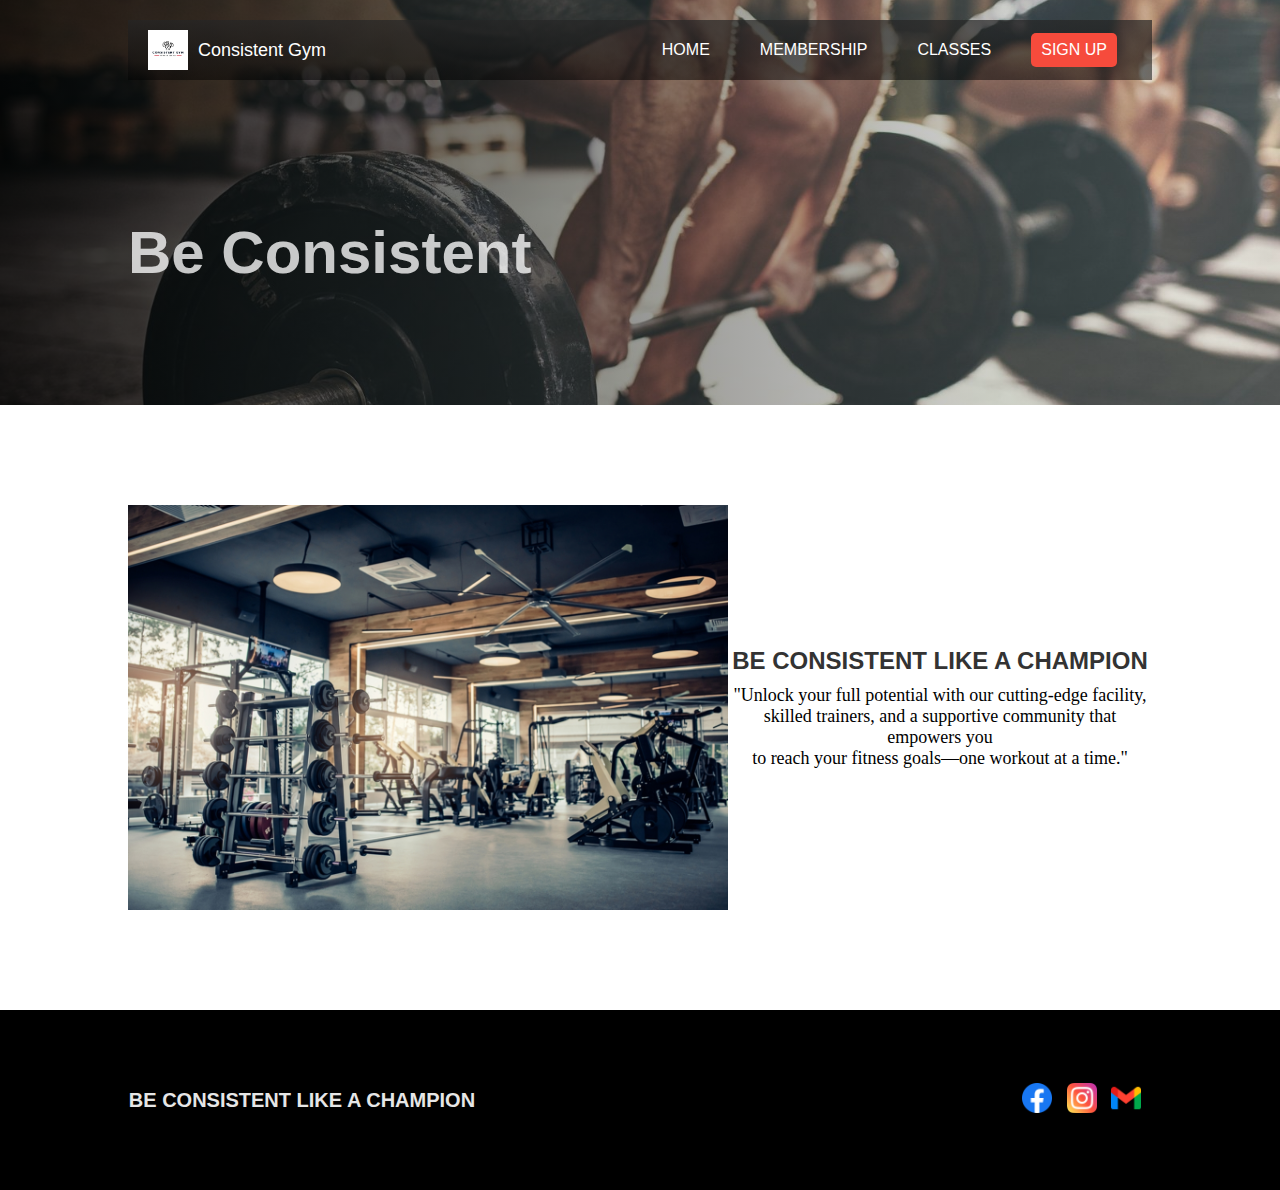
<file: index.html>
<!DOCTYPE html>
<html lang="en">
<head>
    <meta charset="UTF-8">
    <meta name="viewport" content="width=device-width, initial-scale=1.0">
    <title>Consistent Gym</title>
    <link rel="stylesheet" href="homeStyles.css">
</head>
<body>
  <header>
    <div class="nav">
      <div class="logo">
          <img src="logo.png" alt="Consistent Gym Logo">
          <span>Consistent Gym</span>
      </div>
        <div class="nav-links">
          <a href="#">HOME</a>
          <a href="membership.html">MEMBERSHIP</a>
          <a href="Class.html">CLASSES</a>
          <a href="signUp.html" class="signup">SIGN UP</a>
        </div>
    </div>
    <h1>Be Consistent</h1>
  </header>
  <div class="main">
    <div class="pic">
      <img src="wallpaper 3.jpg" alt="GYM venue">
    </div>
    <div class="text-box">
      <h5>BE CONSISTENT LIKE A CHAMPION</h5>
      <p>"Unlock your full potential with our cutting-edge facility, <br>skilled trainers, and a supportive community that empowers you<br> to reach your fitness goals—one workout at a time."</p>
    </div>
  </div>
  <footer>
    <div class="footer-content">
      <p>BE CONSISTENT LIKE A CHAMPION</p>
      <div class="pic-footer">
        <img src="facebook.png" alt="FB">
        <img src="instagram.png" alt="IG">
        <img src="gmail.png" alt="gmail">
      </div>
    </div>
    
  </footer>
</body>
</html>
</file>
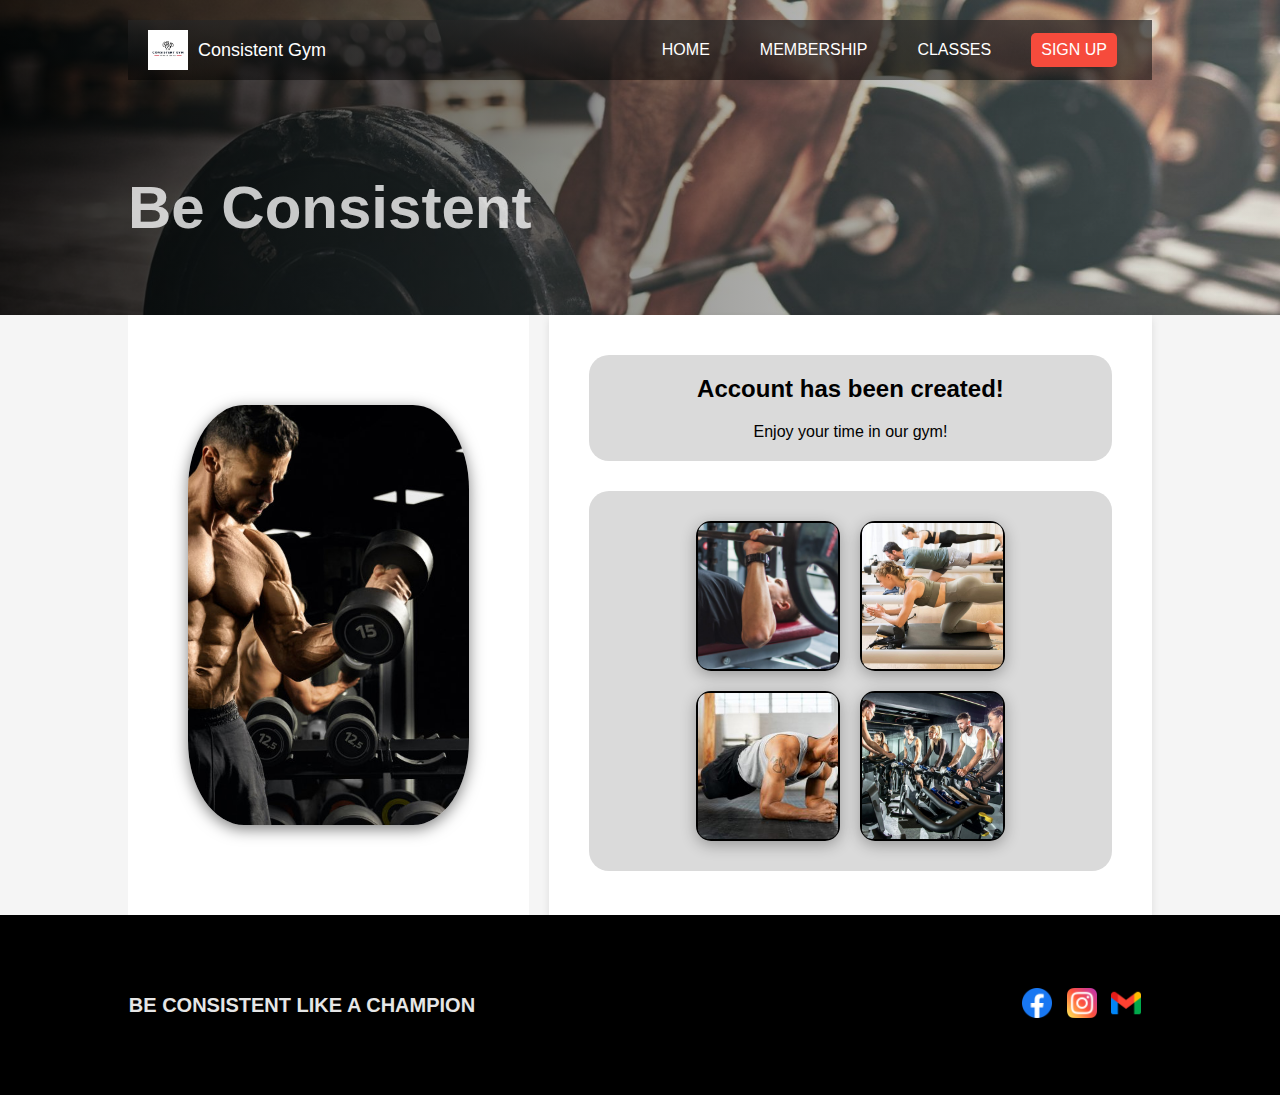
<file: AccountCreated.html>
<!DOCTYPE html>
<html lang="en">
<head>
    <meta charset="UTF-8">
    <meta name="viewport" content="width=device-width, initial-scale=1.0">
    <title>Consistent Gym</title>
    <link rel="stylesheet" href="AccountCreated.css">

</head>
<body>
  <header>
    <div class="nav">
      <div class="logo">
          <img src="logo.png" alt="Consistent Gym Logo">
          <span>Consistent Gym</span>
      </div>
        <div class="nav-links">
          <a href="index.html">HOME</a>
          <a href="membership.html">MEMBERSHIP</a>
          <a href="Class.html">CLASSES</a>
          <a href="#" class="signup">SIGN UP</a>
        </div>
    </div>
    <h1>Be Consistent</h1>
  </header>

  <div class="main">
    <div class="pic">
      <img src="dumbell curls(gym).jpg" alt="dumbells curls">
    </div>
    
    <div class="content">
          <div class="top">
            <h2>Account has been created!</h2>
            <p>Enjoy your time in our gym!</p>
          </div>

          <div class="bot">
            <div class="container-classes">
              <div class="box-class">
                <a href="Class.html">
                  <img src="bodypump.jpg" alt="bodypump"> 
                </a>
              </div>
              <div class="box-class">
                <a href="Class.html">
                  <img src="pilates.jpg" alt="Pilates"> 
                </a>
              </div> 
            </div>
            <div class="container-classes">
              <div class="box-class">
                <a href="Class.html">
                  <img src="core.jpg" alt="Core"> 
                </a>
                
              </div>
              <div class="box-class">
                <a href="Class.html">
                  <img src="cycling.jpg" alt="cycling"> 
                </a>
              </div> 
            </div>
          </div>
    </div>
  </div>

  <footer>
    <div class="footer-content">
      <p>BE CONSISTENT LIKE A CHAMPION</p>
      <div class="pic-footer">
        <img src="facebook.png" alt="FB">
        <img src="instagram.png" alt="IG">
        <img src="gmail.png" alt="gmail">
      </div>
    </div>
    
  </footer>
</body>
</html>
</file>
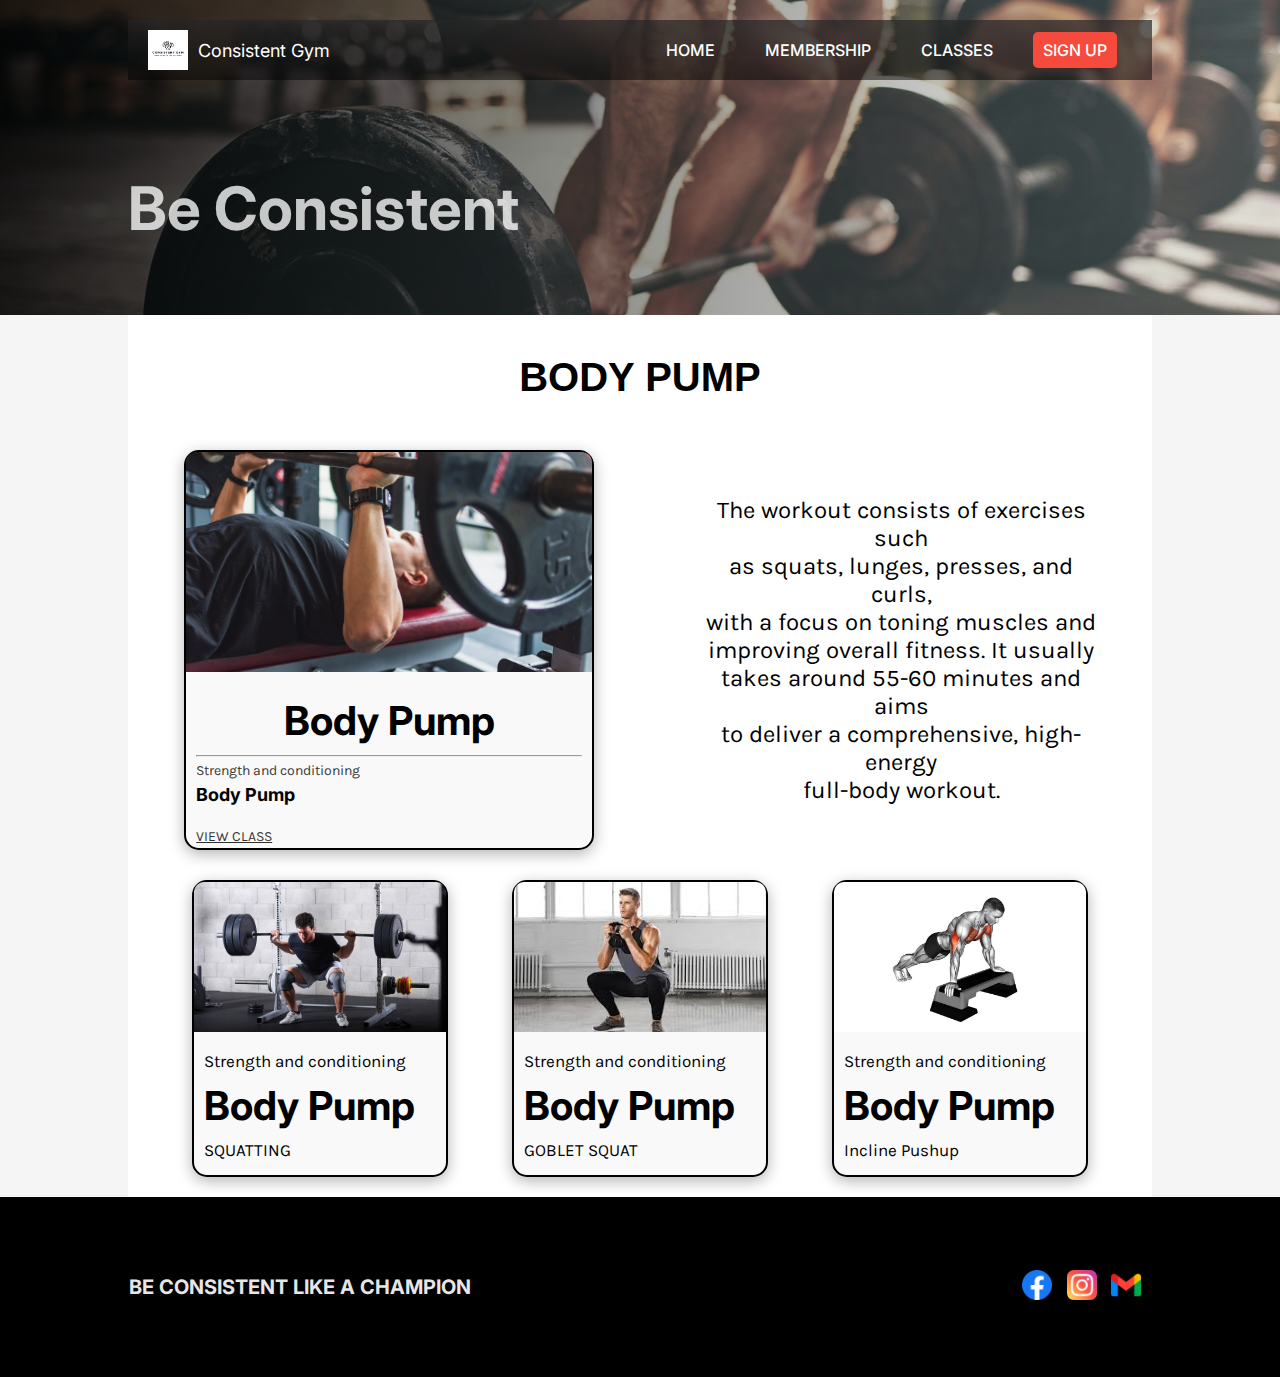
<file: bodyPumpClass.html>
<!DOCTYPE html>
<html lang="en">
<head>
    <meta charset="UTF-8">
    <meta name="viewport" content="width=device-width, initial-scale=1.0">
    <title>Consistent Gym</title>
    <link rel="stylesheet" href="bodyPumpClass.css">

</head>
<body>
  <header>
    <div class="nav">
      <div class="logo">
          <img src="logo.png" alt="Consistent Gym Logo">
          <span>Consistent Gym</span>
      </div>
        <div class="nav-links">
          <a href="index.html">HOME</a>
          <a href="membership.html">MEMBERSHIP</a>
          <a href="Class.html">CLASSES</a>
          <a href="signUp.html" class="signup">SIGN UP</a>
        </div>
    </div>
    <h1>Be Consistent</h1>
  </header>

  <div class="main">
    <h2>BODY PUMP</h2>
    <div class="container-classes">
        <div class="box-class-Main">
          <img src="bodypump.jpg" alt="Body Pump">
            <div class="class-info">
              <h2>Body Pump</h2>
              <hr>
              <p>Strength and conditioning</p>
              <strong>Body Pump</strong><br>
              <p class="class-link">VIEW CLASS</p>
          </div>
        </div>
        <div class="class-desc">
              <p>The workout consists of exercises such<br> as squats, lunges, presses, and curls,<br> with a focus on toning muscles and <br>improving overall fitness. It usually <br>takes around 55-60 minutes and aims<br> to deliver a comprehensive, high-energy <br>full-body workout.</p>
          </div>
      </div>

      <div class="container-classes-bot">
        <div class="box-class">
          <img src="squatting.jpg" alt="Squatting">
            <div class="class-info-bot">
              <p>Strength and conditioning</p>
              <h2>Body Pump</h2>
              <p>SQUATTING</p>
          </div>
        </div>
        <div class="box-class">
          <img src="gobletsquat.jpg" alt="GOBLET SQUAT">
            <div class="class-info-bot">
              <p>Strength and conditioning</p>
              <h2>Body Pump</h2>
              <p>GOBLET SQUAT</p>
          </div>
        </div>
        <div class="box-class">
          <img src="inclinedpushup.jpg" alt="Incline Pushup">
            <div class="class-info-bot">
              <p>Strength and conditioning</p>
              <h2>Body Pump</h2>
              <p>Incline Pushup</p>
          </div>
        </div>
      </div>
  </div>

  <footer>
    <div class="footer-content">
      <p>BE CONSISTENT LIKE A CHAMPION</p>
      <div class="pic-footer">
        <img src="facebook.png" alt="FB">
        <img src="instagram.png" alt="IG">
        <img src="gmail.png" alt="gmail">
      </div>
    </div>
    
  </footer>
</body>
</html>
</file>
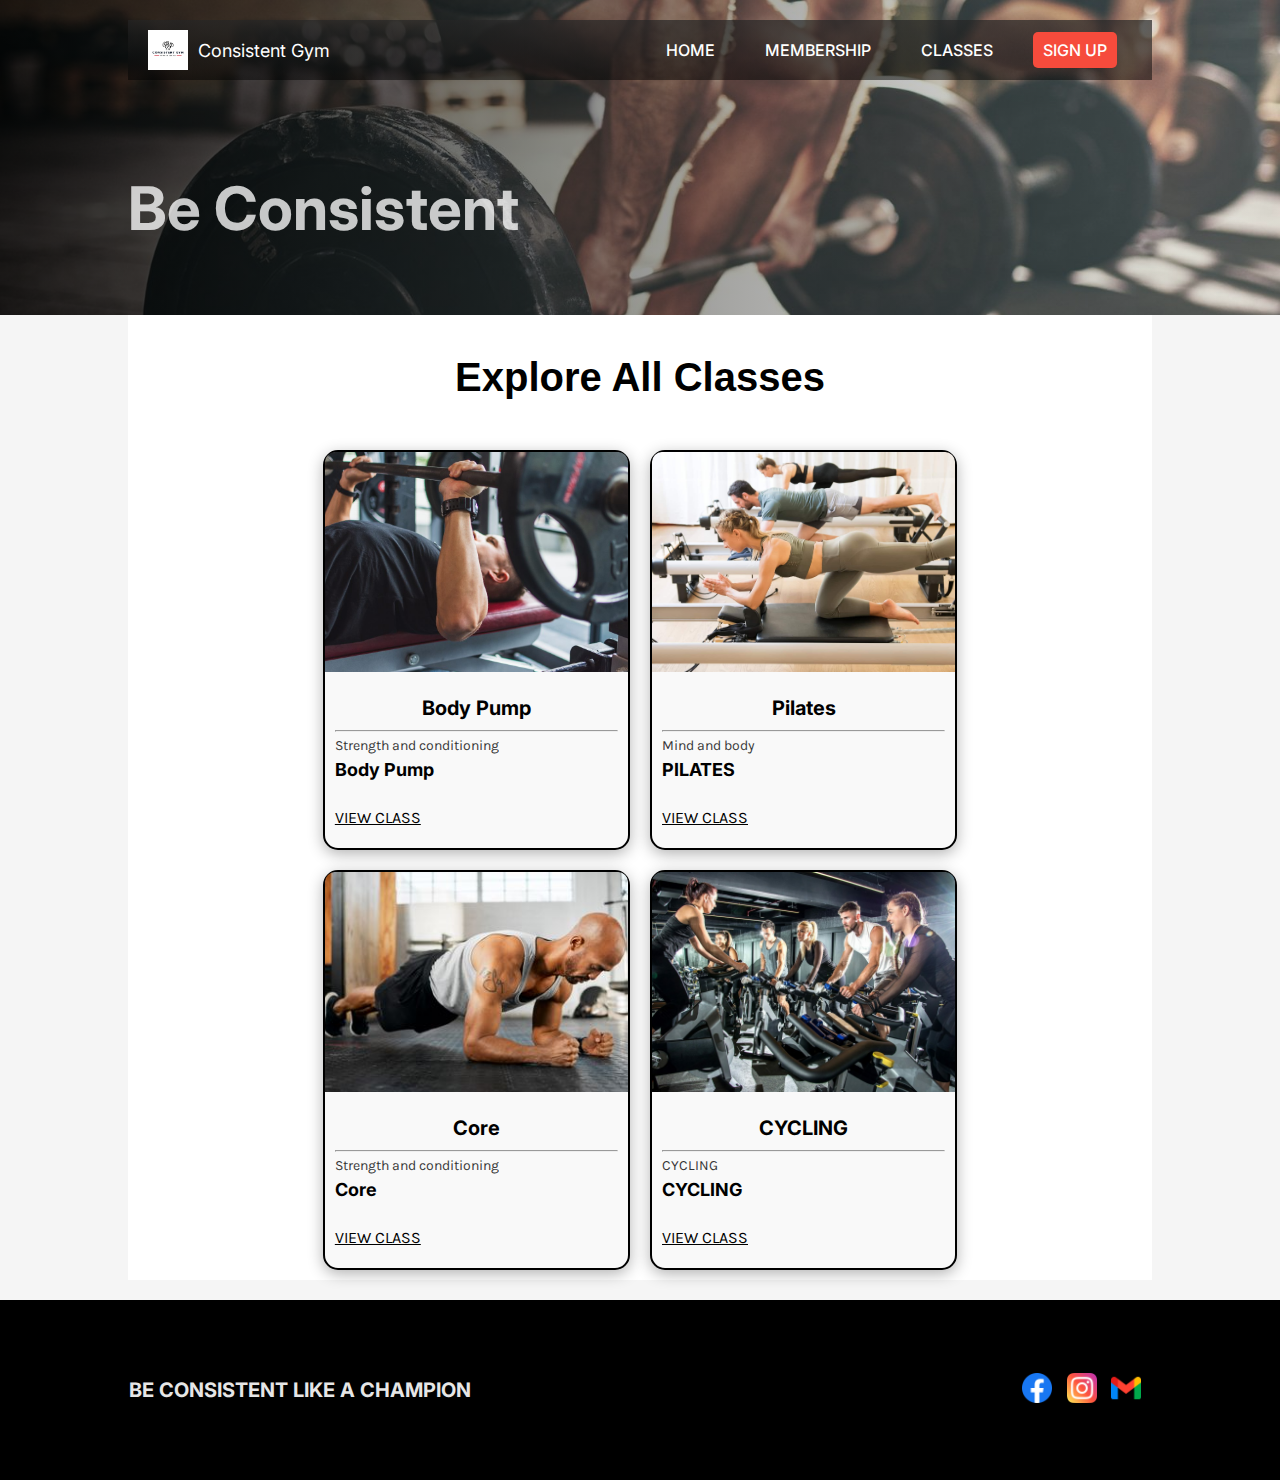
<file: Class.html>
<!DOCTYPE html>
<html lang="en">
<head>
    <meta charset="UTF-8">
    <meta name="viewport" content="width=device-width, initial-scale=1.0">
    <title>Consistent Gym</title>
    <link rel="stylesheet" href="ClassStyles.css">

</head>
<body>
  <header>
    <div class="nav">
      <div class="logo">
          <img src="logo.png" alt="Consistent Gym Logo">
          <span>Consistent Gym</span>
      </div>
        <div class="nav-links">
          <a href="index.html">HOME</a>
          <a href="membership.html">MEMBERSHIP</a>
          <a href="#">CLASSES</a>
          <a href="signUp.html" class="signup">SIGN UP</a>
        </div>
    </div>
    <h1>Be Consistent</h1>
  </header>

  <div class="main">
    <h2>Explore All Classes</h2>
    <div class="container-classes">
        <div class="box-class">
          <img src="bodypump.jpg" alt="Body Pump">
            <div class="class-info">
              <h2>Body Pump</h2>
              <hr>
              <p>Strength and conditioning</p>
              <strong>Body Pump</strong><br>
              <a href="bodyPumpClass.html" class="class-link">VIEW CLASS</a>
          </div>
        </div>
        <div class="box-class">
          <img src="pilates.jpg" alt="Pilates">
            <div class="class-info">
              <h2>Pilates</h2>
              <hr>
              <p>Mind and body</p>
              <strong>PILATES</strong><br>
              <a href="pilatesClass.html" class="class-link">VIEW CLASS</a>
          </div>
        </div> 
      </div>
      <div class="container-classes">
        <div class="box-class">
          <img src="core.jpg" alt="Core">
            <div class="class-info">
              <h2>Core</h2>
              <hr>
              <p>Strength and conditioning</p>
              <strong>Core</strong><br>
              <a href="coreClass.html" class="class-link">VIEW CLASS</a>
          </div>
        </div>
        <div class="box-class">
          <img src="cycling.jpg" alt="CYCLING">
            <div class="class-info">
              <h2>CYCLING</h2>
              <hr>
              <p>CYCLING</p>
              <strong>CYCLING</strong><br>
              <a href="cyclingClass.html" class="class-link">VIEW CLASS</a>
          </div>
        </div> 
      </div>
  </div>

  <footer>
    <div class="footer-content">
      <p>BE CONSISTENT LIKE A CHAMPION</p>
      <div class="pic-footer">
        <img src="facebook.png" alt="FB">
        <img src="instagram.png" alt="IG">
        <img src="gmail.png" alt="gmail">
      </div>
    </div>
    
  </footer>
</body>
</html>
</file>
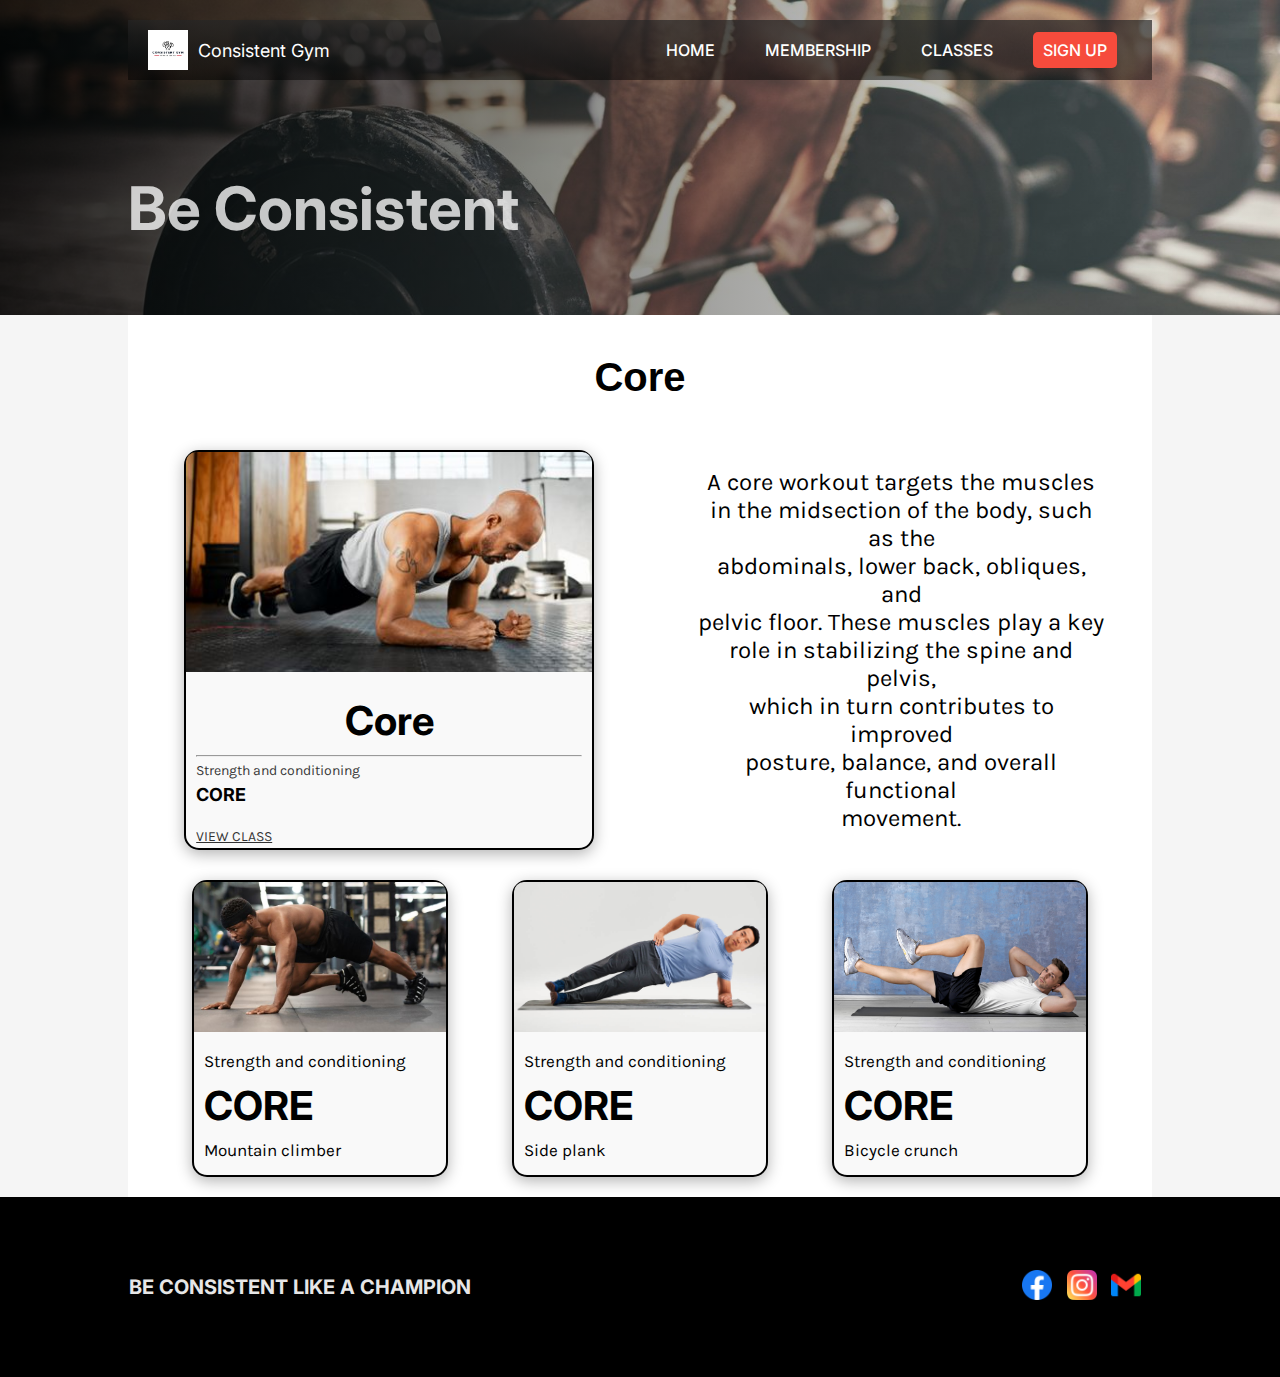
<file: coreClass.html>
<!DOCTYPE html>
<html lang="en">
<head>
    <meta charset="UTF-8">
    <meta name="viewport" content="width=device-width, initial-scale=1.0">
    <title>Consistent Gym</title>
    <link rel="stylesheet" href="coreClassStyle.css">
</head>
<body>
  <header>
    <div class="nav">
      <div class="logo">
          <img src="logo.png" alt="Consistent Gym Logo">
          <span>Consistent Gym</span>
      </div>
        <div class="nav-links">
          <a href="index.html">HOME</a>
          <a href="membership.html">MEMBERSHIP</a>
          <a href="Class.html">CLASSES</a>
          <a href="signUp.html" class="signup">SIGN UP</a>
        </div>
    </div>
    <h1>Be Consistent</h1>
  </header>

  <div class="main">
    <h2>Core</h2>
    <div class="container-classes">
        <div class="box-class-Main">
          <img src="core.jpg" alt="Core">
            <div class="class-info">
              <h2>Core</h2>
              <hr>
              <p>Strength and conditioning</p>
              <strong>CORE</strong><br>
              <p class="class-link">VIEW CLASS</p>
          </div>
        </div>
        <div class="class-desc">
              <p>A core workout targets the muscles <br>in the midsection of the body, such as the<br> abdominals, lower back, obliques, and<br> pelvic floor. These muscles play a key<br>role in stabilizing the spine and pelvis,<br> which in turn contributes to improved <br>posture, balance, and overall functional<br> movement.</p>
          </div>
      </div>

      <div class="container-classes-bot">
        <div class="box-class">
          <img src="Mountainclimber.jpg" alt="Mountain climber">
            <div class="class-info-bot">
              <p>Strength and conditioning</p>
              <h2>CORE</h2>
              <p>Mountain climber</p>
          </div>
        </div>
        <div class="box-class">
          <img src="sideplank.jpg" alt="Side plank">
            <div class="class-info-bot">
              <p>Strength and conditioning</p>
              <h2>CORE</h2>
              <p>Side plank</p>
          </div>
        </div>
        <div class="box-class">
          <img src="Bicyclecrunch.jpg" alt="Bicycle crunch">
            <div class="class-info-bot">
              <p>Strength and conditioning</p>
              <h2>CORE</h2>
              <p>Bicycle crunch</p>
          </div>
        </div>
      </div>
  </div>

  <footer>
    <div class="footer-content">
      <p>BE CONSISTENT LIKE A CHAMPION</p>
      <div class="pic-footer">
        <img src="facebook.png" alt="FB">
        <img src="instagram.png" alt="IG">
        <img src="gmail.png" alt="gmail">
      </div>
    </div>
    
  </footer>
</body>
</html>
</file>
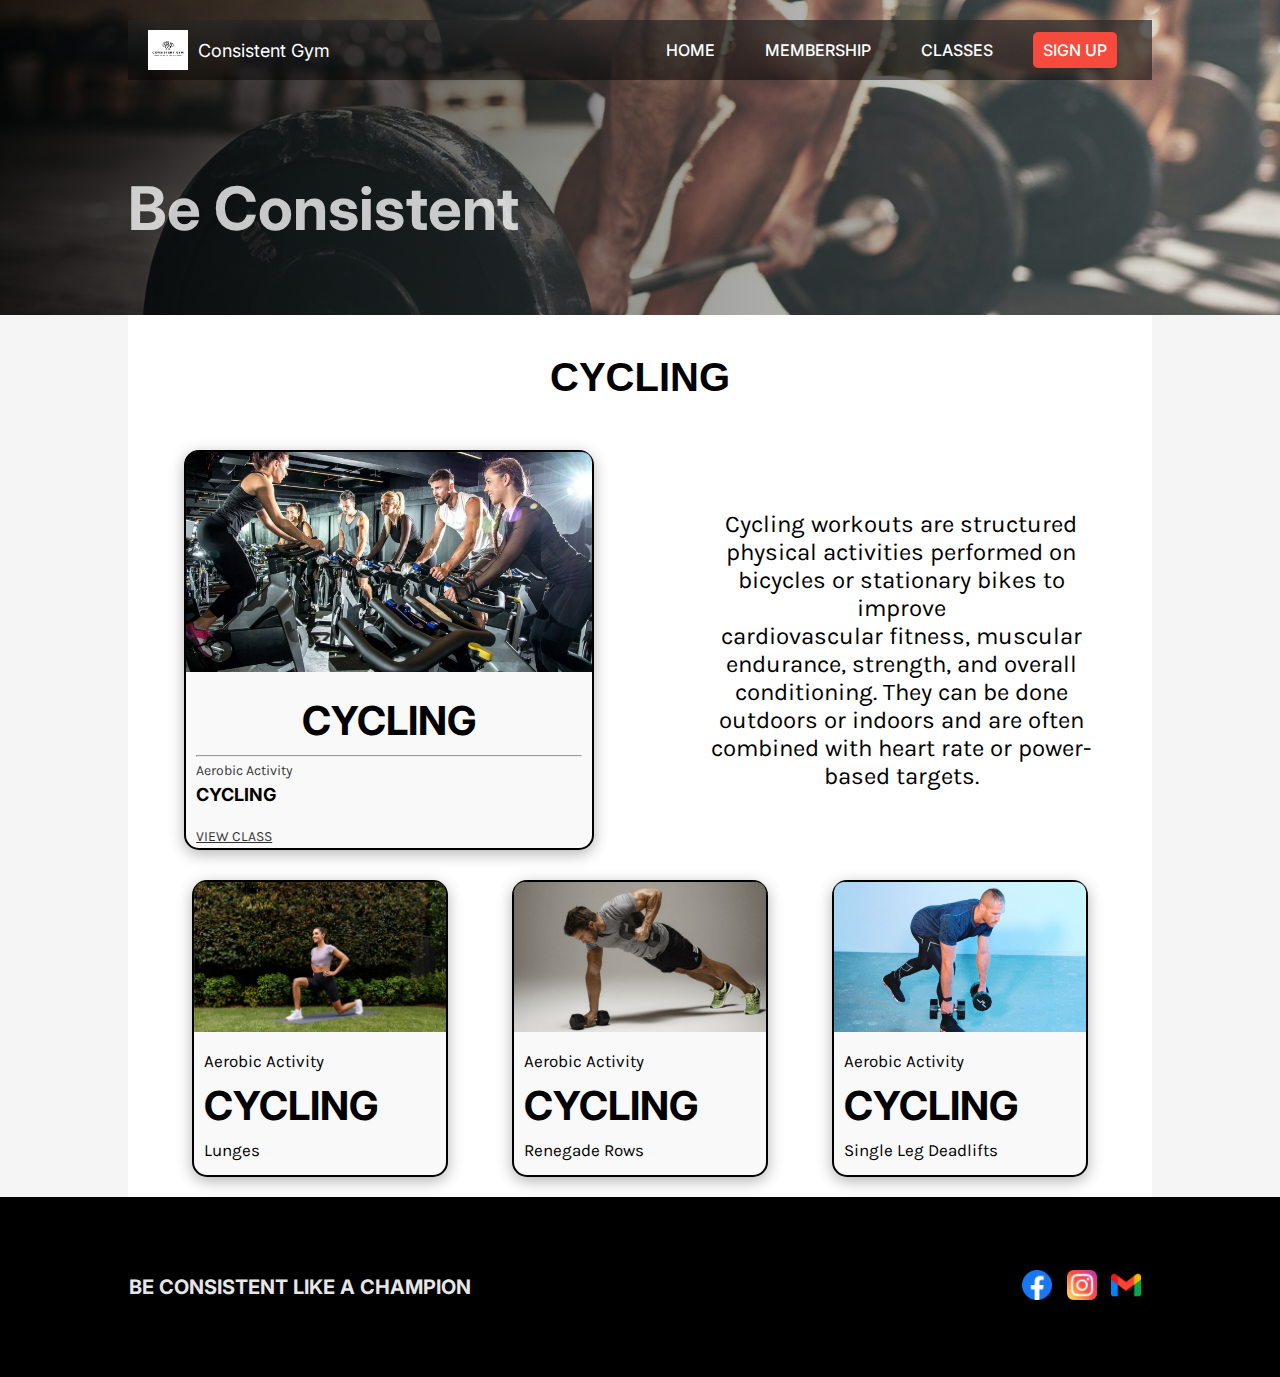
<file: cyclingClass.html>
<!DOCTYPE html>
<html lang="en">
<head>
    <meta charset="UTF-8">
    <meta name="viewport" content="width=device-width, initial-scale=1.0">
    <title>Consistent Gym</title>
    <link rel="stylesheet" href="cyclingClassStyle.css">
    
</head>
<body>
  <header>
    <div class="nav">
      <div class="logo">
          <img src="logo.png" alt="Consistent Gym Logo">
          <span>Consistent Gym</span>
      </div>
        <div class="nav-links">
          <a href="index.html">HOME</a>
          <a href="membership.html">MEMBERSHIP</a>
          <a href="Class.html">CLASSES</a>
          <a href="signUp.html" class="signup">SIGN UP</a>
        </div>
    </div>
    <h1>Be Consistent</h1>
  </header>

  <div class="main">
    <h2>CYCLING</h2>
    <div class="container-classes">
        <div class="box-class-Main">
          <img src="cycling.jpg" alt="cycling">
            <div class="class-info">
              <h2>CYCLING</h2>
              <hr>
              <p>Aerobic Activity</p>
              <strong>CYCLING</strong><br>
              <p class="class-link">VIEW CLASS</p>
          </div>
        </div>
        <div class="class-desc">
              <p>Cycling workouts are structured<br> physical activities performed on <br>bicycles or stationary bikes to improve <br>cardiovascular fitness, muscular <br>endurance, strength, and overall<br> conditioning. They can be done <br>outdoors or indoors and are often <br>combined with heart rate or power-<br>based targets.</p>
          </div>
      </div>

      <div class="container-classes-bot">
        <div class="box-class">
          <img src="Lunges.jpg" alt="Lunges">
            <div class="class-info-bot">
              <p>Aerobic Activity</p>
              <h2>CYCLING</h2>
              <p>Lunges</p>
          </div>
        </div>
        <div class="box-class">
          <img src="RenegadeRows.jpg" alt="Renegade Rows">
            <div class="class-info-bot">
              <p>Aerobic Activity</p>
              <h2>CYCLING</h2>
              <p>Renegade Rows</p>
          </div>
        </div>
        <div class="box-class">
          <img src="SingleLegDeadlifts.jpg" alt="Single Leg Deadlifts">
            <div class="class-info-bot">
              <p>Aerobic Activity</p>
              <h2>CYCLING</h2>
              <p>Single Leg Deadlifts</p>
          </div>
        </div>
      </div>
  </div>

  <footer>
    <div class="footer-content">
      <p>BE CONSISTENT LIKE A CHAMPION</p>
      <div class="pic-footer">
        <img src="facebook.png" alt="FB">
        <img src="instagram.png" alt="IG">
        <img src="gmail.png" alt="gmail">
      </div>
    </div>
    
  </footer>
</body>
</html>
</file>
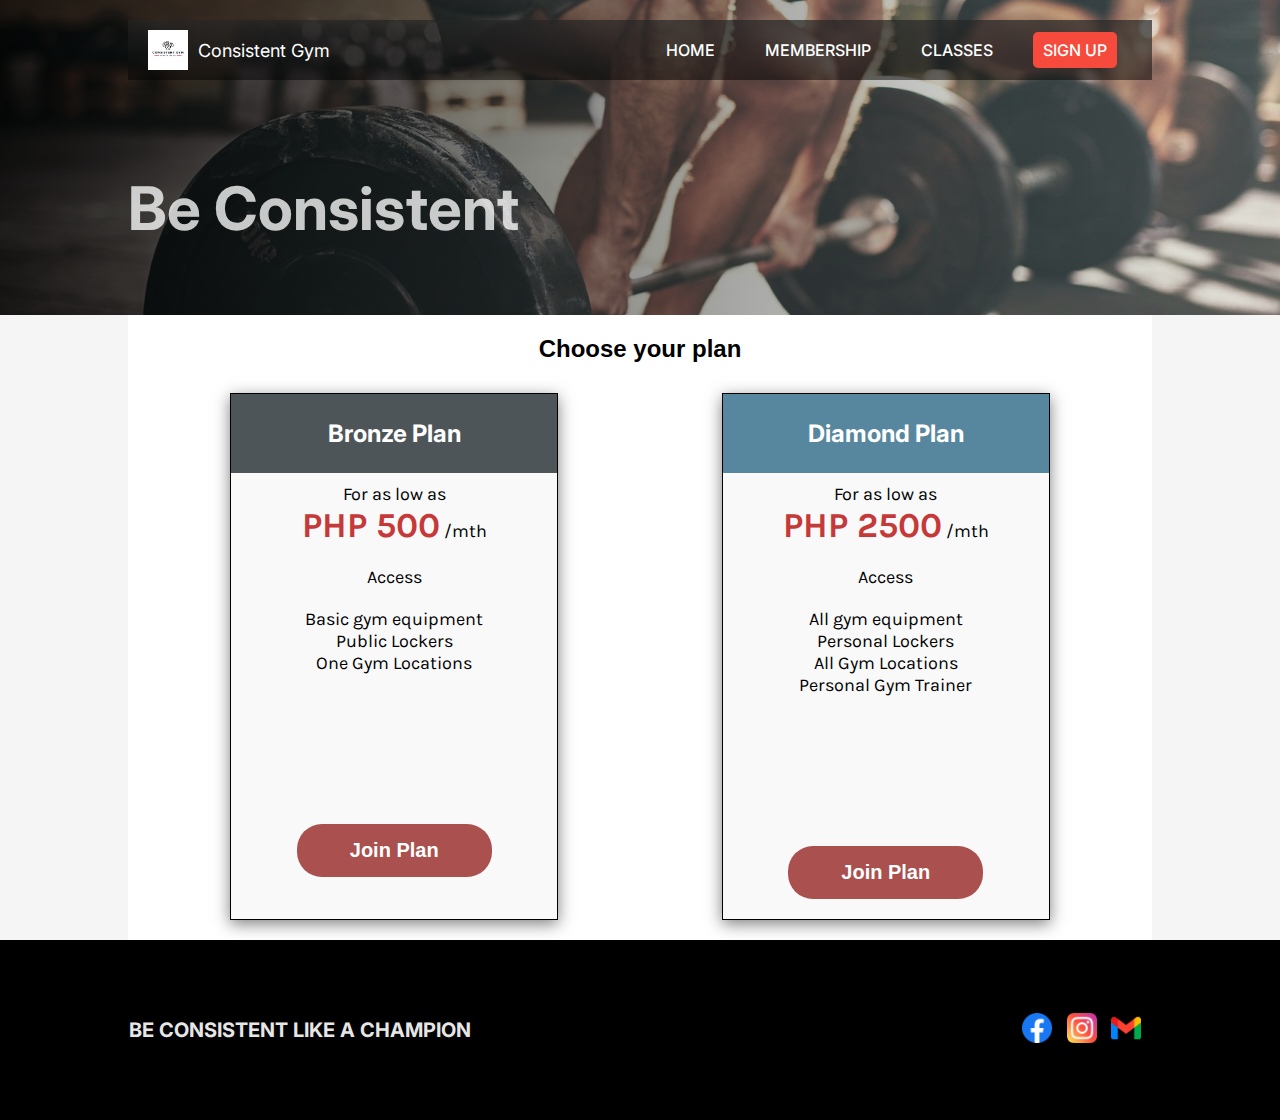
<file: membership.html>
<!DOCTYPE html>
<html lang="en">
<head>
    <meta charset="UTF-8">
    <meta name="viewport" content="width=device-width, initial-scale=1.0">
    <title>Consistent Gym</title>
    <link rel="stylesheet" href="membershipStyles.css">
    <script>
      function BronzePlan() {
        document.getElementById("diamond").innerHTML="Bronze Plan";
        document.getElementById("titleDiamond").style.backgroundColor='#4D5559';
        document.getElementById("priceD1").innerHTML="You Have Successfully Joined <br> <p style=color:#630B0B;>Bronze Plan </p>";
        document.getElementById("divider1").innerHTML=" ";
        document.getElementById("content4").innerHTML="<p style=font-size:20px;>Success in fitness is <br>not an overnight event,<br> but the result of steady,<br> daily effort.</p>" ;
        document.getElementById("content5").innerHTML=" ";
        document.getElementById("content6").innerHTML=" ";
        document.getElementById("content7").innerHTML=" ";
      }
      function DiamondPlan() {
        document.getElementById("bronze").innerHTML="Diamond Plan";
        document.getElementById("titleBronze").style.backgroundColor='#57879F';
        document.getElementById("priceB1").innerHTML="You Have Successfully Joined<br> <p style=color:#28769D;> Diamond Plan</p>";
        document.getElementById("divider2").innerHTML=" ";
        document.getElementById("content1").innerHTML="<p style=font-size:20px;>Progress happens one <br>workout at a time—stay<br> patient, stay <br>persistent.</p>" ;
        document.getElementById("content2").innerHTML=" ";
        document.getElementById("content3").innerHTML=" ";
        
      }
      
    </script>
    
</head>
<body>
  <header>
    <div class="nav">
      <div class="logo">
          <img src="logo.png" alt="Consistent Gym Logo">
          <span>Consistent Gym</span>
      </div>
        <div class="nav-links">
          <a href="index.html">HOME</a>
          <a href="#">MEMBERSHIP</a>
          <a href="Class.html">CLASSES</a>
          <a href="signUp.html" class="signup">SIGN UP</a>
        </div>
    </div>
    <h1>Be Consistent</h1>
  </header>

  <div class="main">
    <h2>Choose your plan</h2>
    <div class="plan">
      <div class="bronze-plan">
        <div id="titleBronze">
          <h2 id="bronze">
            Bronze Plan
          </h2>
        </div>
        <div id="priceBronze">
          <p id="priceB1">For as low as<br><span id="priceB1">PHP 500</span> /mth</p>
        </div>
        <div id="divider">
          <p id="divider2">Access</p>
        </div>
        <div id=" contentbronze">
          <p id="content1">Basic gym equipment</p>
          <p id="content2">Public  Lockers</p>
          <p id="content3">One Gym Locations</p>
        </div>
          <button class="bronzeButton" onclick="BronzePlan()">Join Plan</button>
      </div>
      <div class="diamond-plan">
        <div id="titleDiamond">
          <h2 id="diamond">
            Diamond Plan
          </h2>
        </div>
        <div id="priceDiamond">
          <p id="priceD1">For as low as<br><span id="priceD2">PHP 2500</span> /mth</p>
        </div>
        <div id="divider">
          <p id="divider1">Access</p>
        </div>
        <div id=" contentDiamond">
          <p id="content4">All gym equipment</p>
          <p id="content5">Personal Lockers</p>
          <p id="content6">All Gym Locations</p>
          <p id="content7">Personal Gym Trainer</p>
        </div>
          <button class="DiamondButton" id="diamondButton" onclick="DiamondPlan()">Join Plan</button>
      </div>
    </div>
    
  </div>

  <footer>
    <div class="footer-content">
      <p>BE CONSISTENT LIKE A CHAMPION</p>
      <div class="pic-footer">
        <img src="facebook.png" alt="FB">
        <img src="instagram.png" alt="IG">
        <img src="gmail.png" alt="gmail">
      </div>
    </div>
    
  </footer>
</body>
</html>
</file>
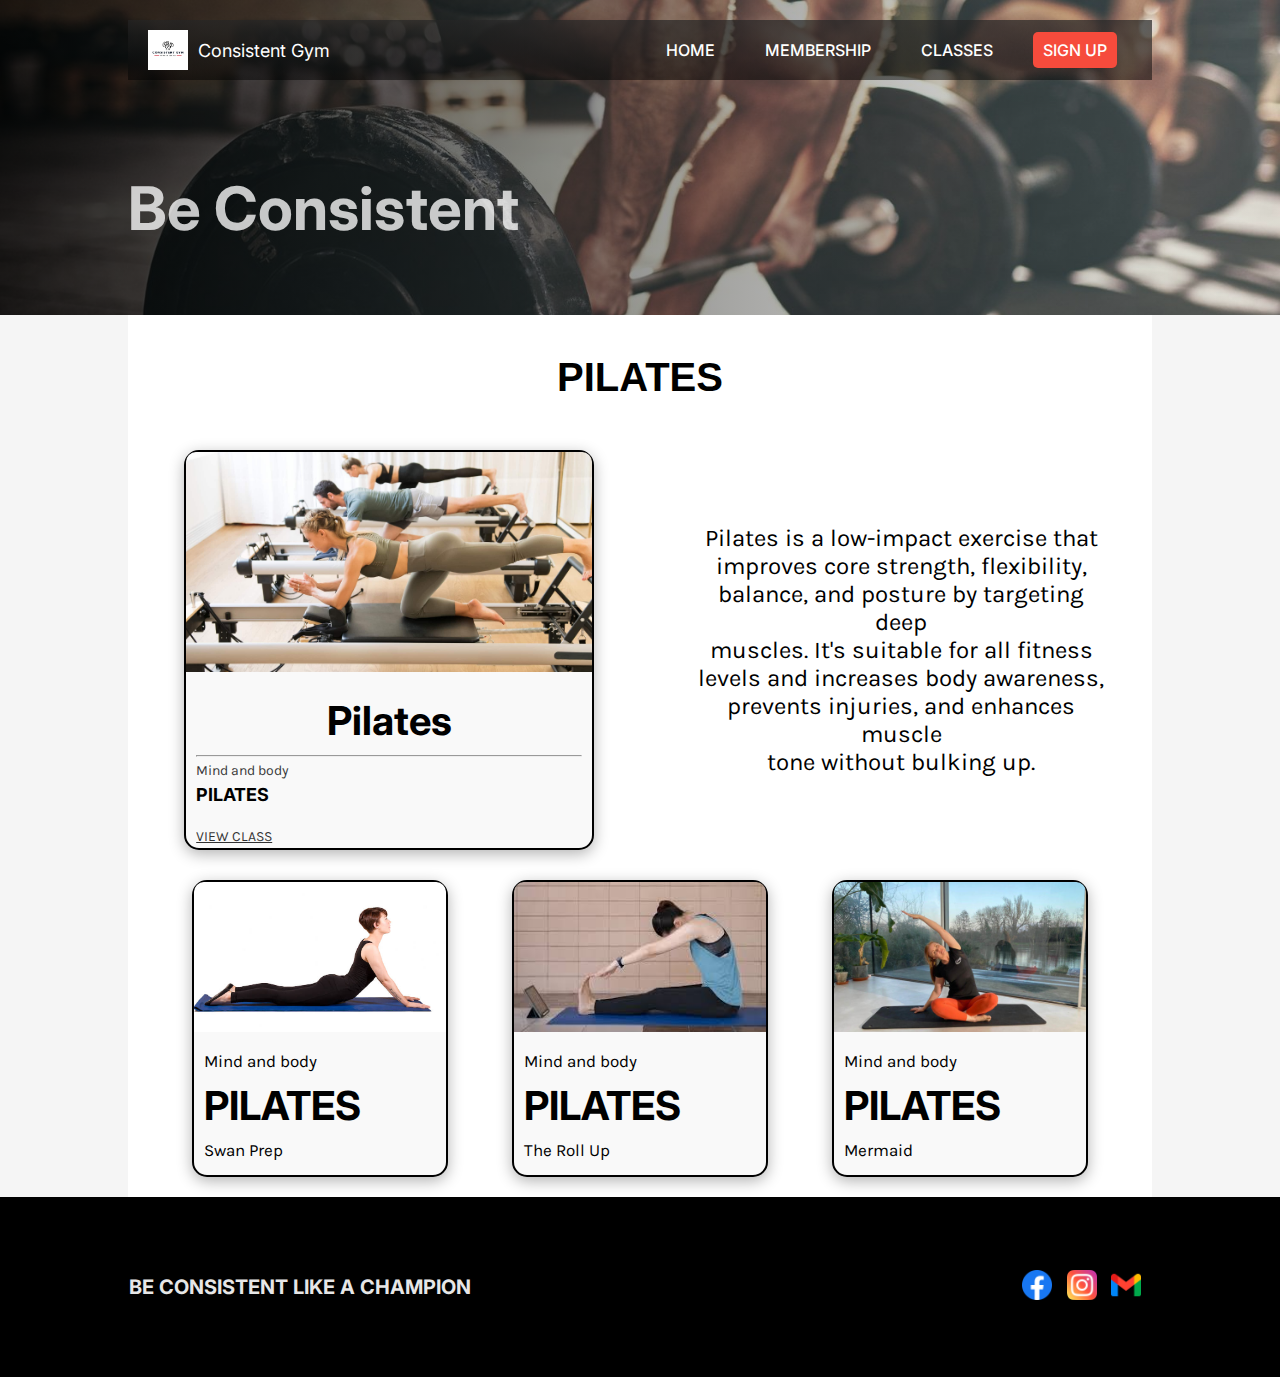
<file: pilatesClass.html>
<!DOCTYPE html>
<html lang="en">
<head>
    <meta charset="UTF-8">
    <meta name="viewport" content="width=device-width, initial-scale=1.0">
    <title>Consistent Gym</title>
    <link rel="stylesheet" href="pilatesClassStyle.css">
    
</head>
<body>
  <header>
    <div class="nav">
      <div class="logo">
          <img src="logo.png" alt="Consistent Gym Logo">
          <span>Consistent Gym</span>
      </div>
        <div class="nav-links">
          <a href="index.html">HOME</a>
          <a href="membership.html">MEMBERSHIP</a>
          <a href="Class.html">CLASSES</a>
          <a href="signUp.html" class="signup">SIGN UP</a>
        </div>
    </div>
    <h1>Be Consistent</h1>
  </header>

  <div class="main">
    <h2>PILATES</h2>
    <div class="container-classes">
        <div class="box-class-Main">
          <img src="pilates.jpg" alt="Pilates">
            <div class="class-info">
              <h2>Pilates</h2>
              <hr>
              <p>Mind and body</p>
              <strong>PILATES</strong><br>
              <p class="class-link">VIEW CLASS</p>
          </div>
        </div>
        <div class="class-desc">
              <p>Pilates is a low-impact exercise that <br>improves core strength, flexibility, <br>balance, and posture by targeting deep <br>muscles. It's suitable for all fitness <br>levels and increases body awareness,<br> prevents injuries, and enhances muscle <br>tone without bulking up.</p>
          </div>
      </div>

      <div class="container-classes-bot">
        <div class="box-class">
          <img src="SwanPrep.jpg" alt="Swan Prep">
            <div class="class-info-bot">
              <p>Mind and body</p>
              <h2>PILATES</h2>
              <p>Swan Prep</p>
          </div>
        </div>
        <div class="box-class">
          <img src="RollUp.jpg" alt="The Roll Up">
            <div class="class-info-bot">
              <p>Mind and body</p>
              <h2>PILATES</h2>
              <p>The Roll Up</p>
          </div>
        </div>
        <div class="box-class">
          <img src="Mermaid.jpg" alt="Mermaid">
            <div class="class-info-bot">
              <p>Mind and body</p>
              <h2>PILATES</h2>
              <p>Mermaid</p>
          </div>
        </div>
      </div>
  </div>

  <footer>
    <div class="footer-content">
      <p>BE CONSISTENT LIKE A CHAMPION</p>
      <div class="pic-footer">
        <img src="facebook.png" alt="FB">
        <img src="instagram.png" alt="IG">
        <img src="gmail.png" alt="gmail">
      </div>
    </div>
    
  </footer>
</body>
</html>
</file>
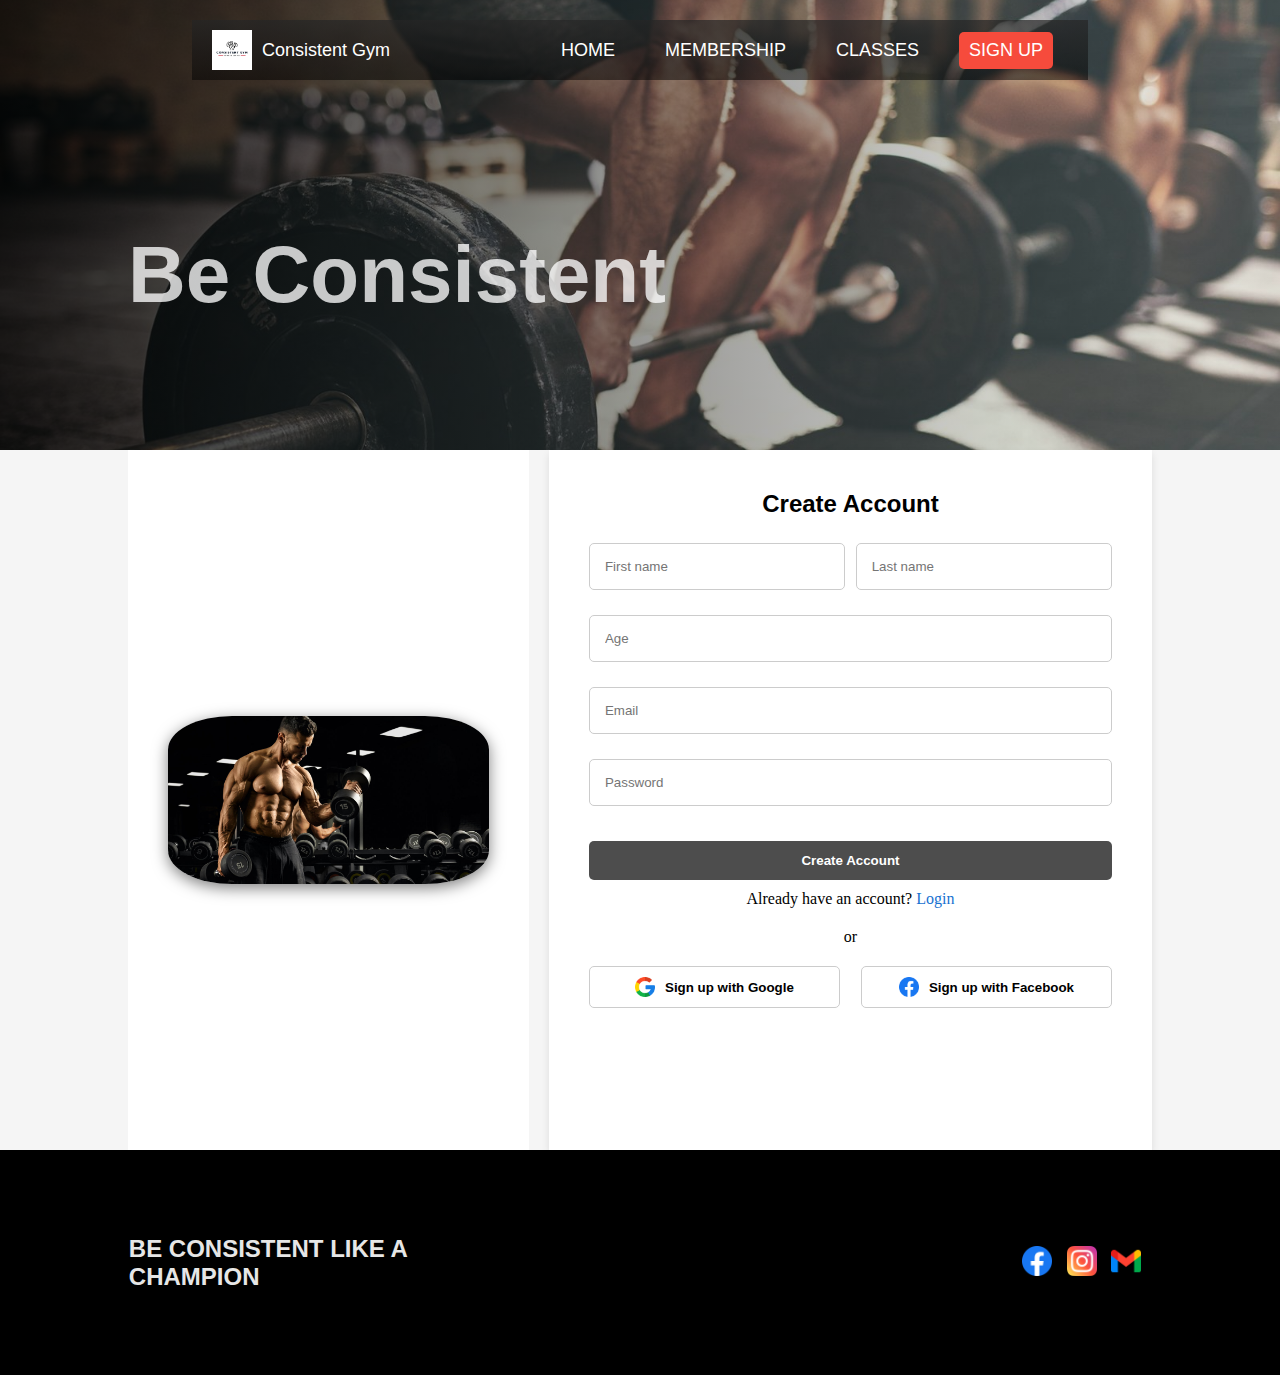
<file: signUp.html>
<!DOCTYPE html>
<html lang="en">
<head>
    <meta charset="UTF-8">
    <meta name="viewport" content="width=device-width, initial-scale=1.0">
    <title>Consistent Gym</title>
    <link rel="stylesheet" href="signUpStyles.css">
  
</head>
<body>
  <header>
    <div class="nav">
      <div class="logo">
          <img src="logo.png" alt="Consistent Gym Logo">
          <span>Consistent Gym</span>
      </div>
        <div class="nav-links">
          <a href="index.html">HOME</a>
          <a href="membership.html">MEMBERSHIP</a>
          <a href="Class.html">CLASSES</a>
          <a href="#" class="signup">SIGN UP</a>
        </div>
    </div>
    <h1>Be Consistent</h1>
  </header>

  <div class="main">
    <div class="pic">
      <img src="dumbell curls(gym).jpg" alt="dumbells curls">
    </div>
    
    <div class="forms">
      <h2>Create Account</h2>
        <form action="AccountCreated.html" method="get">
          <div class="input-names">
              <input type="text" placeholder="First name" required>
              <input type="text" placeholder="Last name" required>
          </div>

          <div class="input-field">
              <input type="number" placeholder="Age" required>
          </div>

          <div class="input-field">
              <input type="email" placeholder="Email" required>
          </div>

          <div class="input-field">
              <input type="password" placeholder="Password" required>
          </div>
          
          <button type="submit" class="create-button">Create Account</button>
          <div class="login">
            <p>Already have an account? <a href="#">Login</a></p>
          </div>
            <p class="divider">or</p>

          <div class="other-login">
              <button class="google-button">
                  <img src="google.png" alt="Google Icon"> Sign up with Google
              </button>
              <button class="facebook-button">
                  <img src="facebook.png" alt="Facebook Icon"> Sign up with Facebook
              </button>
          </div>
      </form>
    </div>
  </div>

  <footer>
    <div class="footer-content">
      <p>BE CONSISTENT LIKE A CHAMPION</p>
      <div class="pic-footer">
        <img src="facebook.png" alt="FB">
        <img src="instagram.png" alt="IG">
        <img src="gmail.png" alt="gmail">
      </div>
    </div>
    
  </footer>
</body>
</html>
</file>
<file: homeStyles.css>
* {
  margin: 0;
  padding: 0;
  box-sizing: border-box;
}

@import url('https://fonts.googleapis.com/css2?family=Inter:ital,opsz,wght@0,14..32,100..900;1,14..32,100..900&family=Karla:ital,wght@0,200..800;1,200..800&display=swap');


body {
  font-family: Arial, sans-serif;
}

header {
  background-image: linear-gradient(to right, rgba(0, 0, 0, .8), rgba(242, 242, 242, 0.2)), url("header1.jpg");
    background-repeat: no-repeat;
    background-size: cover;
    background-position: center;
    width: 100%;
    height: 45vh;
    background-color: #F2D5DD;
    display: flex;
    flex-direction: column;
    justify-content: center;
    align-items: flex-start;
}


h1 {
  display: flex;
  width: 80%;
  margin: auto;
  color: white;
  font-size: 60px;
  font-family: "Inter", sans-serif;
  font-optical-sizing: auto;
  font-weight: bold;
  font-style: normal;
  opacity: .77;
}

.nav {
  display: flex;
  justify-content: space-between;
  align-items: center;
  background-image: linear-gradient(rgba(37, 37, 37, 0.7), rgba(1, 1, 1, 0.5));
  padding: 10px 20px;
  width: 80%;
  margin: 20px auto;
}

.logo {
  display: flex;
  align-items: center;
}

.logo img {
  width: 40px;
  margin-right: 10px;
}

.logo span {
  color: white;
  font-size: 18px;
  font-family: "Inter", sans-serif;
  font-optical-sizing: auto;
  font-style: normal;
  
}

.nav-links {
  display: flex;
  align-items: center;
}

.nav-links a {
  color: white;
  text-decoration: none;
  font-size: 16px;
  font-weight: 500;
  margin: 0 15px;
  font-family: "Inter", sans-serif;
  font-optical-sizing: auto;
  font-style: normal;
  padding: 8px 10px;
  text-decoration: none;
  border-radius: 5px;
  transition: background-color 0.3s;
 
}
.nav-links a:hover{
  background-color: #bf3a29;
}

.signup {
  background-color: #f64b3c;
  color: white;
  padding: 8px 15px;
  text-decoration: none;
  border-radius: 5px;
  transition: background-color 0.3s;
}


.main {
  width: 80%;
  display: flex;
  margin: 100px auto;
  justify-content: space-between;
}

.main .pic img {
  display: flex;
  width: 600px;
  height: 45vh;
}

.main .text-box {
  display: flex;
  flex-direction: column;
  justify-content: center;
  align-items: center;
  width: 600px;
  height: 45vh;
  text-align: center;
}

.main .text-box h5 {
  font-size: 24px;
  font-family: "Inter", sans-serif;
  font-optical-sizing: auto;
  font-weight: bold;
  font-style: normal;
  margin-bottom: 10px;
  color: #333;
}

.main .text-box p {
  font-size: 18px;
  font-family: "Karla", serif;
  font-optical-sizing: auto;
  font-style: normal;
}
footer{
  display: flex;
  
  height: 20vh;
  background-color: #000000;
  border: 1px solid black;
 
}

.footer-content{
  display: flex;
  width: 80%;
  justify-content: space-between;
  align-items: center;
  margin: 0 auto;

}

footer p{
  width: 40%;
  font-size: 20px;
  color: white;
  font-family: "Inter", sans-serif;
  font-optical-sizing: auto;
  font-weight: bold;
  font-style: normal;
  opacity: .90;
  
}

.pic-footer img{
  width: 40px;
  padding-right: 10px;
  cursor: pointer;
}
/* Phone */
@media (max-width: 600px) {
  h1 {
    font-size: 32px;
    text-align: center;
  }

  .nav {
    flex-direction: column;
    padding: 10px;
    width: 100%;
    align-items: center;
  }

  .nav-links {
    flex-direction: column;
    width: 100%;
  }

  .nav-links a {
    font-size: 14px;
    margin: 5px 0;
  }

  .main h2 {
    font-size: 24px;
    text-align: center;
  }

  .main {
    flex-direction: column;
    width: 100%;
  }

  .main .pic img, .main .text-box {
    width: 100%;
  }

  footer {
    flex-direction: column;
    text-align: center;
  }
  .pic-footer img {
    width: 30px;
    margin-right: 5px;
  }
  footer p {
    font-size: 16px;
    text-align: center;
  }

  .footer-content {
    flex-direction: column;
    align-items: center;
  }

}

/* Tablet */
@media (min-width: 601px) and (max-width: 1023px) {
  h1 {
    font-size: 42px;
  }

  .main {
    flex-direction: column;
  }

  .main .pic img, .main .text-box {
    width: 100%;
    height: auto;
  }
}

/* Desktop */
@media (min-width: 1024px) {
  h1 {
    font-size: 60px;
  }

  .main {
    flex-direction: row;
  }

  .main .pic img, .main .text-box {
    width: 600px;
    height: 45vh;
  }
}
</file>
<file: AccountCreated.css>
* {
  margin: 0;
  padding: 0;
  box-sizing: border-box;
}

@import url('https://fonts.googleapis.com/css2?family=Inter:ital,opsz,wght@0,14..32,100..900;1,14..32,100..900&family=Karla:ital,wght@0,200..800;1,200..800&display=swap');


body {
  font-family: Arial, sans-serif;
  background-color: #F5F5F5;
}
img{
  width: 100%;
}
/* Header/Nav styles */
header {
  background-image: linear-gradient(to right, rgba(0, 0, 0, .8), rgba(242, 242, 242, 0.2)), url("header1.jpg");
    background-repeat: no-repeat;
    background-size: cover;
    background-position: center;
    width: 100%;
    height: 35vh;
    background-color: #F2D5DD;
    display: flex;
    flex-direction: column;
    justify-content: center;
    align-items: flex-start;
}


h1 {
  display: flex;
  width: 80%;
  margin: auto;
  color: white;
  font-size: 60px;
  font-family: "Inter", sans-serif;
  font-optical-sizing: auto;
  font-weight: bold;
  font-style: normal;
  opacity: .77;
}

.nav {
  display: flex;
  justify-content: space-between;
  align-items: center;
  background-image: linear-gradient(rgba(37, 37, 37, 0.7), rgba(1, 1, 1, 0.5));
  padding: 10px 20px;
  width: 80%;
  margin: 20px auto;
}

.logo {
  display: flex;
  align-items: center;
}

.logo img {
  width: 40px;
  margin-right: 10px;
}

.logo span {
  color: white;
  font-size: 18px;
  font-family: "Inter", sans-serif;
  font-optical-sizing: auto;
  font-style: normal;
  
}

.nav-links {
  display: flex;
  align-items: center;
}

.nav-links a {
  color: white;
  text-decoration: none;
  font-size: 16px;
  font-weight: 500;
  margin: 0 15px;
  font-family: "Inter", sans-serif;
  font-optical-sizing: auto;
  font-style: normal;
  padding: 8px 10px;
  text-decoration: none;
  border-radius: 5px;
  transition: background-color 0.3s;
 
}
.nav-links a:hover{
  background-color: #bf3a29;
}

.signup {
  background-color: #f64b3c;
  color: white;
  padding: 8px 15px;
  text-decoration: none;
  border-radius: 5px;
  transition: background-color 0.3s;
}

/* Main Content styles */

.main {
  width: 80%;
  height: 600px;
  display: flex;
  margin: 0 auto;
  
}

.main .pic{
  display: flex;
  width: 40%;
  justify-content: center;
  align-items: center;
  margin-right: 20px;
  background-color: white;
  
  
}
.main .pic img {
  display: flex;
  width: 70%;
  height: 70%;
  object-fit: cover;
  border-radius: 20%;
  box-shadow: 0px 4px 15px rgba(0, 0, 0, .5);
}

.main .content{
  display: flex;
  flex-direction: column;
  width: 60%;
  background-color: white;
  padding: 40px;
  box-shadow: 0px 4px 8px rgba(0, 0, 0, 0.1);
  
}
.top{
  display: flex;
  flex-direction: column;
  justify-content: center;
  align-items: center;
  background-color: #dadada;
  padding: 20px;
  border-radius: 20px;
}
.bot{
  display: flex;
  flex-direction: column;
  justify-content: center;
  align-items: center;
  background-color: #dadada;
  padding: 20px;
  border-radius: 20px;
  margin-top: 30px;
}


h2 {
  text-align: center;
  margin-bottom: 20px;
  font-size: 24px;
  font-family: "Inter", sans-serif;
  font-optical-sizing: auto;
  font-weight: bold;
  font-style: normal;
}


.container-classes{
  display: flex;
  width: 100%;
  justify-content: center;
  
}
img{
  width: 100%;
  height: 100%;
}
.box-class{
  width: 30%;
  height: 150px;
  background-color:#F9F9F9;
  border-radius: 15px;
  border: 2px solid black;
  margin: 10px;
  box-shadow: 0px 4px 15px rgba(0, 0, 0, .3);
  transition: transform .5s, box-shadow .5s;
}
.box-class:hover{
  transform: scale(.9, .9);
  box-shadow: 0px 4px 15px rgba(0, 0, 0, .5);
  cursor: pointer;
}

.box-class img{
  object-fit: cover;
  border-radius: 10px;
  
}



/* Footer styles */
footer{
  display: flex;
  height: 20vh;
  background-color: #000000;
  border: 1px solid black;
 
}

.footer-content{
  display: flex;
  width: 80%;
  justify-content: space-between;
  align-items: center;
  margin: 0 auto;

}

footer p{
  width: 40%;
  font-size: 20px;
  color: white;
  font-family: "Inter", sans-serif;
  font-optical-sizing: auto;
  font-weight: bold;
  font-style: normal;
  opacity: .90;
  
}

.pic-footer img{
  width: 40px;
  padding-right: 10px;
  cursor: pointer;
}

  /* Phones */
  @media (max-width: 600px) {

    header {
      height: auto;
      padding: 20px;
      text-align: center;
      background-position: top;
    }
  
    h1 {
      font-size: 32px;
      text-align: center;
      width: 100%;
    }
  
    .nav {
      flex-direction: column;
      align-items: center;
      text-align: center;
    }
  
    .logo {
      justify-content: center;
    }
  
    .nav-links {
      flex-direction: column;
      width: 100%;
    }
  
    .nav-links a {
      margin: 5px 0;
    }
  

    .main {
      flex-direction: column;
      height: auto;
      padding: 10px;
    }
  
    .main .pic {
      width: 100%;
      margin-bottom: 20px;
    }
  
    .main .content {
      width: 100%;
      padding: 20px;
    }
  

    .box-class {
      width: 100%;
      margin: 10px 0;
    }
  
    .container-classes {
      flex-direction: column;
      align-items: center;
    }
  

    footer {
      flex-direction: column;
      height: auto;
      padding: 10px;
      text-align: center;
    }
  
    .footer-content {
      flex-direction: column;
      width: 100%;
    }
  
    footer p {
      width: 100%;
      margin-bottom: 10px;
    }
  
    .pic-footer img {
      width: 30px;
      margin: 0 5px;
    }
  }

  /* Tablets */
  @media (min-width: 601px) and (max-width: 1024px) {
    h1 {
      font-size: 50px;
    }

    .main {
      flex-direction: column;
    }

    .main .pic {
      width: 100%;
    }

    .main .content {
      width: 100%;
    }

    .box-class {
      width: 40%;
    }

    footer {
      height: auto;
    }
  }

  /* Desktops */
  @media (min-width: 1025px) {
    h1 {
      font-size: 60px;
    }

    .main {
      flex-direction: row;
    }

    .main .pic {
      width: 40%;
    }

    .main .content {
      width: 60%;
    }

    .box-class {
      width: 30%;
    }
  }
</file>
<file: bodyPumpClass.css>
@import url('https://fonts.googleapis.com/css2?family=Inter:ital,opsz,wght@0,14..32,100..900;1,14..32,100..900&family=Karla:ital,wght@0,200..800;1,200..800&display=swap');

* {
  margin: 0;
  padding: 0;
  box-sizing: border-box;
}



body {
  font-family: Arial, sans-serif;
  background-color: #F5F5F5;
}
img{
  width: 100%;
}
/* Header/Nav styles */
header {
  background-image: linear-gradient(to right, rgba(0, 0, 0, .8), rgba(242, 242, 242, 0.2)), url("header1.jpg");
    background-repeat: no-repeat;
    background-size: cover;
    background-position: center;
    width: 100%;
    height: 35vh;
    background-color: #F2D5DD;
    display: flex;
    flex-direction: column;
    justify-content: center;
    align-items: flex-start;
}


h1 {
  display: flex;
  width: 80%;
  margin: auto;
  color: white;
  font-size: 60px;
  font-family: "Inter", sans-serif;
  font-optical-sizing: auto;
  font-weight: bold;
  font-style: normal;
  opacity: .77;
}

.nav {
  display: flex;
  justify-content: space-between;
  align-items: center;
  background-image: linear-gradient(rgba(37, 37, 37, 0.7), rgba(1, 1, 1, 0.5));
  padding: 10px 20px;
  width: 80%;
  margin: 20px auto;
}

.logo {
  display: flex;
  align-items: center;
}

.logo img {
  width: 40px;
  margin-right: 10px;
}

.logo span {
  color: white;
  font-size: 18px;
  font-family: "Inter", sans-serif;
  font-optical-sizing: auto;
  font-style: normal;
  
}

.nav-links {
  display: flex;
  align-items: center;
}

.nav-links a {
  color: white;
  text-decoration: none;
  font-size: 16px;
  font-weight: 500;
  margin: 0 15px;
  font-family: "Inter", sans-serif;
  font-optical-sizing: auto;
  font-style: normal;
  padding: 8px 10px;
  text-decoration: none;
  border-radius: 5px;
  transition: background-color 0.3s;
 
}
.nav-links a:hover{
  background-color: #bf3a29;
}

.signup {
  background-color: #f64b3c;
  color: white;
  padding: 8px 15px;
  text-decoration: none;
  border-radius: 5px;
  transition: background-color 0.3s;
}

/* Main Content styles */

.main {
  width: 80%;
  height: auto;
  display: flex;
  flex-direction: column;
  background-color: white;
  margin: 0 auto;
  
}
.main h2{
  
  justify-content: center;
  margin: 40px auto;
  font-size: 40px;
  font-weight: bold;
}

.container-classes{
  display: flex;
  width: 100%;
  justify-content: space-around;
  
}
img{
  width: 100%;
  height: 100%;
}
.box-class{
  width: 25%;
  height: 0%;
  background-color:#F9F9F9;
  border-radius: 15px;
  border: 2px solid black;
  box-shadow: 0px 4px 15px rgba(0, 0, 0, .3);
  transition: transform .5s;
}
.box-class:hover{
  transform: scale(.9, .9);
  cursor: pointer;
}

.box-class img{
  height: 150px;
  object-fit: cover;
  border-top-left-radius: 10px;
  border-top-right-radius: 10px;
  
}

.class-info {
  padding: 10px;
}

.class-info h2 {
  margin: 10px 0;
  font-size: 20px;
  font-family: "Inter", sans-serif;
  font-optical-sizing: auto;
  font-weight: bold;
  font-style: normal;
  text-align: center;
  
}

.class-info p {
  font-size: 14px;
  opacity: .8;
  margin: 5px 0;
  font-family: "Karla", serif;
  font-optical-sizing: auto;
  font-style: normal;
}

.class-info strong {
  display: block;
  margin:0;
  font-size: 18px;
  color: black;
  font-family: "Inter", sans-serif;
  font-optical-sizing: auto;
  font-weight: bold;
  font-style: normal;
}

.class-link {
  text-decoration: underline;
  color:black;
  border-radius: 5px;
  margin-top: 10px;
  display: inline-block;
  transition: color .3s;
  font-family: "Karla", serif;
  font-optical-sizing: auto;
  font-style: normal;
}


.box-class-Main{
  width: 40%;
  height: 400px;
  background-color:#F9F9F9;
  border-radius: 15px;
  border: 2px solid black;
  margin: 10px;
  box-shadow: 0px 4px 15px rgba(0, 0, 0, .3);
  transition: transform .5s;
}
.box-class-Main:hover{
  transform: scale(.9, .9);
  cursor: pointer;
}

.box-class-Main img{
  height: 220px;
  object-fit: cover;
  border-top-left-radius: 10px;
  border-top-right-radius: 10px;
  
}
.class-desc{
  width: 40%;
  display: flex;
  align-items: center;
  justify-content: center;
  
}
.class-desc p{
  color: #000000;
  text-align: center;
  font-family: "Karla", serif;
  font-optical-sizing: auto;
  font-style: normal;
  font-size: 24px;
}
.container-classes-bot{
  display: flex;
  width: 100%;
  justify-content: space-evenly;
  margin:20px 0;
}
.class-info-bot{
  display: flex;
  flex-direction: column;
  padding:10px;
}
.class-info-bot h2{
  margin: 5px 0;
  font-size: 20px;
  font-family: "Inter", sans-serif;
  font-optical-sizing: auto;
  font-weight: bold;
  font-style: normal;

}
.class-info-bot p {
  font-size: 17px;
  margin: 5px 0;
  font-family: "Karla", serif;
  font-optical-sizing: auto;
  font-style: normal;
}


/* footer styles */
footer{
  display: flex;
  height: 20vh;
  background-color: #000000;
  border: 1px solid black;

}

.footer-content{
  display: flex;
  width: 80%;
  justify-content: space-between;
  align-items: center;
  margin: 0 auto;

}

footer p{
  width: 40%;
  font-size: 20px;
  color: white;
  font-family: "Inter", sans-serif;
  font-optical-sizing: auto;
  font-weight: bold;
  font-style: normal;
  opacity: .90;
  
}

.pic-footer img{
  width: 40px;
  padding-right: 10px;
  cursor: pointer;
}
/* Phones */
@media (max-width: 600px) {
  h1 {
    font-size: 32px;
    text-align: center;
  }

  .nav {
    flex-direction: column;
    padding: 10px;
    width: 100%;
    align-items: center;
  }

  .nav-links {
    flex-direction: column;
    width: 100%;
  }

  .nav-links a {
    font-size: 14px;
    margin: 5px 0;
  }

  .main h2 {
    font-size: 24px;
    text-align: center;
  }

  .container-classes {
    flex-direction: column;
    align-items: center;
  }

  .box-class {
    width: 90%;
    margin: 10px 0;
  }

  .box-class-Main, .class-desc {
    width: 100%;
  }

  .container-classes-bot {
    flex-direction: column;
    align-items: center;
  }

  footer p {
    font-size: 16px;
    text-align: center;
  }

  .footer-content {
    flex-direction: column;
    align-items: center;
  }
}

/* Tablets */
@media (min-width: 601px) and (max-width: 900px) {
  h1 {
    font-size: 40px;
  }

  .nav {
    flex-direction: column;
    width: 90%;
  }

  .main h2 {
    font-size: 28px;
  }

  .container-classes {
    flex-direction: row;
    flex-wrap: wrap;
    justify-content: space-between;
  }

  .box-class {
    width: 45%;
    margin-bottom: 20px;
  }

  .box-class-Main, .class-desc {
    width: 48%;
  }

  footer p {
    font-size: 18px;
  }
}

/* Desktops */
@media (min-width: 901px) {
  h1 {
    font-size: 60px;
  }

  .main h2 {
    font-size: 40px;
  }

  .container-classes {
    flex-direction: row;
    justify-content: space-around;
  }

  .box-class {
    width: 25%;
  }

  .box-class-Main, .class-desc {
    width: 40%;
  }

  footer p {
    font-size: 20px;
  }
}
</file>
<file: ClassStyles.css>
@import url('https://fonts.googleapis.com/css2?family=Inter:ital,opsz,wght@0,14..32,100..900;1,14..32,100..900&family=Karla:ital,wght@0,200..800;1,200..800&display=swap');

* {
  margin: 0;
  padding: 0;
  box-sizing: border-box;
}



body {
  font-family: Arial, sans-serif;
  background-color: #F5F5F5;
}
img{
  width: 100%;
}
/* Header/Nav styles */
header {
  background-image: linear-gradient(to right, rgba(0, 0, 0, .8), rgba(242, 242, 242, 0.2)), url("header1.jpg");
    background-repeat: no-repeat;
    background-size: cover;
    background-position: center;
    width: 100%;
    height: 35vh;
    background-color: #F2D5DD;
    display: flex;
    flex-direction: column;
    justify-content: center;
    align-items: flex-start;
}


h1 {
  display: flex;
  width: 80%;
  margin: auto;
  color: white;
  font-size: 60px;
  font-family: "Inter", sans-serif;
  font-optical-sizing: auto;
  font-weight: bold;
  font-style: normal;
  opacity: .77;
}

.nav {
  display: flex;
  justify-content: space-between;
  align-items: center;
  background-image: linear-gradient(rgba(37, 37, 37, 0.7), rgba(1, 1, 1, 0.5));
  padding: 10px 20px;
  width: 80%;
  margin: 20px auto;
}

.logo {
  display: flex;
  align-items: center;
}

.logo img {
  width: 40px;
  margin-right: 10px;
}

.logo span {
  color: white;
  font-size: 18px;
  font-family: "Inter", sans-serif;
  font-optical-sizing: auto;
  font-style: normal;
  
}

.nav-links {
  display: flex;
  align-items: center;
}

.nav-links a {
  color: white;
  text-decoration: none;
  font-size: 16px;
  font-weight: 500;
  margin: 0 15px;
  font-family: "Inter", sans-serif;
  font-optical-sizing: auto;
  font-style: normal;
  padding: 8px 10px;
  text-decoration: none;
  border-radius: 5px;
  transition: background-color 0.3s;
 
}
.nav-links a:hover{
  background-color: #bf3a29;
}

.signup {
  background-color: #f64b3c;
  color: white;
  padding: 8px 15px;
  text-decoration: none;
  border-radius: 5px;
  transition: background-color 0.3s;
}

/* Main Content styles */

.main {
  width: 80%;
  height: auto;
  display: flex;
  flex-direction: column;
  background-color: white;
  margin: 0 auto;
  
}
.main h2{
  
  justify-content: center;
  margin: 40px auto;
  font-size: 40px;
  font-weight: bold;
}

.container-classes{
  display: flex;
  width: 100%;
  justify-content: center;
  
}
img{
  width: 100%;
  height: 100%;
}
.box-class{
  width: 30.5%;
  height: 400px;
  background-color:#F9F9F9;
  border-radius: 15px;
  border: 2px solid black;
  margin: 10px;
  box-shadow: 0px 4px 15px rgba(0, 0, 0, .3);
  transition: transform .5s, box-shadow .5s;
}
.box-class:hover{
  transform: scale(.9, .9);
  box-shadow: 0px 4px 15px rgba(0, 0, 0, .5);
  cursor: pointer;
}

.box-class img{
  height: 220px;
  object-fit: cover;
  border-top-left-radius: 10px;
  border-top-right-radius: 10px;
  
}

.class-info {
  padding: 10px;
}

.class-info h2 {
  margin: 10px 0;
  font-size: 20px;
  font-family: "Inter", sans-serif;
  font-optical-sizing: auto;
  font-weight: bold;
  font-style: normal;
  text-align: center;
  
}

.class-info p {
  font-size: 14px;
  opacity: .8;
  margin: 5px 0;
  font-family: "Karla", serif;
  font-optical-sizing: auto;
  font-style: normal;
}

.class-info strong {
  display: block;
  margin:0;
  font-size: 18px;
  color: black;
  font-family: "Inter", sans-serif;
  font-optical-sizing: auto;
  font-weight: bold;
  font-style: normal;
}

.class-link {
  text-decoration: underline;
  color:black;
  border-radius: 5px;
  margin-top: 10px;
  display: inline-block;
  transition: color .3s;
  font-family: "Karla", serif;
  font-optical-sizing: auto;
  font-style: normal;
}

.class-link:hover {
  color: #bf3a29;
}


/* footer styles */
footer{
  display: flex;
  height: 20vh;
  background-color: #000000;
  border: 1px solid black;
 margin-top: 20px;
}

.footer-content{
  display: flex;
  width: 80%;
  justify-content: space-between;
  align-items: center;
  margin: 0 auto;

}

footer p{
  width: 40%;
  font-size: 20px;
  color: white;
  font-family: "Inter", sans-serif;
  font-optical-sizing: auto;
  font-weight: bold;
  font-style: normal;
  opacity: .90;
  
}

.pic-footer img{
  width: 40px;
  padding-right: 10px;
  cursor: pointer;
}
/* Phone */
@media (max-width: 600px) {
  header {
    height: auto;
    text-align: center;
  }

  h1 {
    font-size: 30px;
    text-align: center;
  }

  .nav {
    flex-direction: column;
    align-items: center;
    width: 100%;
    margin: 0;
  }

  .nav-links {
    display: flex;
    flex-direction: column;
    align-items: center;
  }

  .nav-links a {
    margin: 5px 0;
    font-size: 14px;
    padding: 10px;
  }

  .main h2 {
    font-size: 25px;
    text-align: center;
    margin: 20px auto;
  }

  .container-classes {
    flex-direction: column;
    align-items: center;
    width: 100%;
  }

  .box-class {
    width: 90%;
    margin: 10px auto;
    height: auto;
  }

  .box-class img {
    height: auto;
  }

  footer {
    flex-direction: column;
    align-items: center;
    height: auto;
    padding: 20px 0;
  }

  footer p {
    width: 100%;
    text-align: center;
    font-size: 16px;
    margin-bottom: 20px;
  }

  .pic-footer img {
    width: 30px;
    margin-right: 5px;
  }
  footer p {
    font-size: 16px;
    text-align: center;
  }

  .footer-content {
    flex-direction: column;
    align-items: center;
  }
}

/* Tablets */
@media (min-width: 601px) and (max-width: 1024px) {
  h1 {
    font-size: 50px;
  }

  .nav {
    width: 90%;
  }

  .box-class {
    width: 45%;
  }
}

/* Desktops */
@media (min-width: 1025px) {
  .nav {
    width: 80%;
  }

  .box-class {
    width: 30%;
  }
}
</file>
<file: coreClassStyle.css>
@import url('https://fonts.googleapis.com/css2?family=Inter:ital,opsz,wght@0,14..32,100..900;1,14..32,100..900&family=Karla:ital,wght@0,200..800;1,200..800&display=swap');

* {
  margin: 0;
  padding: 0;
  box-sizing: border-box;
}



body {
  font-family: Arial, sans-serif;
  background-color: #F5F5F5;
}
img{
  width: 100%;
}
/* Header/Nav styles */
header {
  background-image: linear-gradient(to right, rgba(0, 0, 0, .8), rgba(242, 242, 242, 0.2)), url("header1.jpg");
    background-repeat: no-repeat;
    background-size: cover;
    background-position: center;
    width: 100%;
    height: 35vh;
    background-color: #F2D5DD;
    display: flex;
    flex-direction: column;
    justify-content: center;
    align-items: flex-start;
}


h1 {
  display: flex;
  width: 80%;
  margin: auto;
  color: white;
  font-size: 60px;
  font-family: "Inter", sans-serif;
  font-optical-sizing: auto;
  font-weight: bold;
  font-style: normal;
  opacity: .77;
}

.nav {
  display: flex;
  justify-content: space-between;
  align-items: center;
  background-image: linear-gradient(rgba(37, 37, 37, 0.7), rgba(1, 1, 1, 0.5));
  padding: 10px 20px;
  width: 80%;
  margin: 20px auto;
}

.logo {
  display: flex;
  align-items: center;
}

.logo img {
  width: 40px;
  margin-right: 10px;
}

.logo span {
  color: white;
  font-size: 18px;
  font-family: "Inter", sans-serif;
  font-optical-sizing: auto;
  font-style: normal;
  
}

.nav-links {
  display: flex;
  align-items: center;
}

.nav-links a {
  color: white;
  text-decoration: none;
  font-size: 16px;
  font-weight: 500;
  margin: 0 15px;
  font-family: "Inter", sans-serif;
  font-optical-sizing: auto;
  font-style: normal;
  padding: 8px 10px;
  text-decoration: none;
  border-radius: 5px;
  transition: background-color 0.3s;
 
}
.nav-links a:hover{
  background-color: #bf3a29;
}

.signup {
  background-color: #f64b3c;
  color: white;
  padding: 8px 15px;
  text-decoration: none;
  border-radius: 5px;
  transition: background-color 0.3s;
}

/* Main Content styles */

.main {
  width: 80%;
  height: auto;
  display: flex;
  flex-direction: column;
  background-color: white;
  margin: 0 auto;
  
}
.main h2{
  
  justify-content: center;
  margin: 40px auto;
  font-size: 40px;
  font-weight: bold;
}

.container-classes{
  display: flex;
  width: 100%;
  justify-content: space-around;
  
}
img{
  width: 100%;
  height: 100%;
}
.box-class{
  width: 25%;
  height: 0%;
  background-color:#F9F9F9;
  border-radius: 15px;
  border: 2px solid black;
  box-shadow: 0px 4px 15px rgba(0, 0, 0, .3);
  transition: transform .5s;
}
.box-class:hover{
  transform: scale(.9, .9);
  cursor: pointer;
}

.box-class img{
  height: 150px;
  object-fit: cover;
  border-top-left-radius: 10px;
  border-top-right-radius: 10px;
  
}

.class-info {
  padding: 10px;
}

.class-info h2 {
  margin: 10px 0;
  font-size: 20px;
  font-family: "Inter", sans-serif;
  font-optical-sizing: auto;
  font-weight: bold;
  font-style: normal;
  text-align: center;
  
}

.class-info p {
  font-size: 14px;
  opacity: .8;
  margin: 5px 0;
  font-family: "Karla", serif;
  font-optical-sizing: auto;
  font-style: normal;
}

.class-info strong {
  display: block;
  margin:0;
  font-size: 18px;
  color: black;
  font-family: "Inter", sans-serif;
  font-optical-sizing: auto;
  font-weight: bold;
  font-style: normal;
}

.class-link {
  text-decoration: underline;
  color:black;
  border-radius: 5px;
  margin-top: 10px;
  display: inline-block;
  transition: color .3s;
  font-family: "Karla", serif;
  font-optical-sizing: auto;
  font-style: normal;
}


.box-class-Main{
  width: 40%;
  height: 400px;
  background-color:#F9F9F9;
  border-radius: 15px;
  border: 2px solid black;
  margin: 10px;
  box-shadow: 0px 4px 15px rgba(0, 0, 0, .3);
  transition: transform .5s;
}
.box-class-Main:hover{
  transform: scale(.9, .9);
  cursor: pointer;
}

.box-class-Main img{
  height: 220px;
  object-fit: cover;
  border-top-left-radius: 10px;
  border-top-right-radius: 10px;
  
}
.class-desc{
  width: 40%;
  display: flex;
  align-items: center;
  justify-content: center;
  
}
.class-desc p{
  color: #000000;
  text-align: center;
  font-family: "Karla", serif;
  font-optical-sizing: auto;
  font-style: normal;
  font-size: 24px;
}
.container-classes-bot{
  display: flex;
  width: 100%;
  justify-content: space-evenly;
  margin:20px 0;
}
.class-info-bot{
  display: flex;
  flex-direction: column;
  padding:10px;
}
.class-info-bot h2{
  margin: 5px 0;
  font-size: 20px;
  font-family: "Inter", sans-serif;
  font-optical-sizing: auto;
  font-weight: bold;
  font-style: normal;

}
.class-info-bot p {
  font-size: 17px;
  margin: 5px 0;
  font-family: "Karla", serif;
  font-optical-sizing: auto;
  font-style: normal;
}


/* footer styles */
footer{
  display: flex;
  height: 20vh;
  background-color: #000000;
  border: 1px solid black;

}

.footer-content{
  display: flex;
  width: 80%;
  justify-content: space-between;
  align-items: center;
  margin: 0 auto;

}

footer p{
  width: 40%;
  font-size: 20px;
  color: white;
  font-family: "Inter", sans-serif;
  font-optical-sizing: auto;
  font-weight: bold;
  font-style: normal;
  opacity: .90;
  
}

.pic-footer img{
  width: 40px;
  padding-right: 10px;
  cursor: pointer;
}
   
/* Phones */
@media (max-width: 600px) {
  h1 {
    font-size: 32px;
    text-align: center;
  }

  .nav {
    flex-direction: column;
    padding: 10px;
    width: 100%;
    align-items: center;
  }

  .nav-links {
    flex-direction: column;
    width: 100%;
  }

  .nav-links a {
    font-size: 14px;
    margin: 5px 0;
  }

  .main h2 {
    font-size: 24px;
    text-align: center;
  }

  .container-classes {
    flex-direction: column;
    align-items: center;
  }

  .box-class {
    width: 90%;
    margin: 10px 0;
  }

  .box-class-Main, .class-desc {
    width: 100%;
  }

  .container-classes-bot {
    flex-direction: column;
    align-items: center;
  }

  footer p {
    font-size: 16px;
    text-align: center;
  }

  .footer-content {
    flex-direction: column;
    align-items: center;
  }
}

/* Tablets */
@media (min-width: 601px) and (max-width: 900px) {
  h1 {
    font-size: 40px;
  }

  .nav {
    flex-direction: column;
    width: 90%;
  }

  .main h2 {
    font-size: 28px;
  }

  .container-classes {
    flex-direction: row;
    flex-wrap: wrap;
    justify-content: space-between;
  }

  .box-class {
    width: 45%;
    margin-bottom: 20px;
  }

  .box-class-Main, .class-desc {
    width: 48%;
  }

  footer p {
    font-size: 18px;
  }
}

/* Desktops */
@media (min-width: 901px) {
  h1 {
    font-size: 60px;
  }

  .main h2 {
    font-size: 40px;
  }

  .container-classes {
    flex-direction: row;
    justify-content: space-around;
  }

  .box-class {
    width: 25%;
  }

  .box-class-Main, .class-desc {
    width: 40%;
  }

  footer p {
    font-size: 20px;
  }
}
</file>
<file: cyclingClassStyle.css>
@import url('https://fonts.googleapis.com/css2?family=Inter:ital,opsz,wght@0,14..32,100..900;1,14..32,100..900&family=Karla:ital,wght@0,200..800;1,200..800&display=swap');

* {
  margin: 0;
  padding: 0;
  box-sizing: border-box;
}



body {
  font-family: Arial, sans-serif;
  background-color: #F5F5F5;
}
img{
  width: 100%;
}
/* Header/Nav styles */
header {
  background-image: linear-gradient(to right, rgba(0, 0, 0, .8), rgba(242, 242, 242, 0.2)), url("header1.jpg");
    background-repeat: no-repeat;
    background-size: cover;
    background-position: center;
    width: 100%;
    height: 35vh;
    background-color: #F2D5DD;
    display: flex;
    flex-direction: column;
    justify-content: center;
    align-items: flex-start;
}


h1 {
  display: flex;
  width: 80%;
  margin: auto;
  color: white;
  font-size: 60px;
  font-family: "Inter", sans-serif;
  font-optical-sizing: auto;
  font-weight: bold;
  font-style: normal;
  opacity: .77;
}

.nav {
  display: flex;
  justify-content: space-between;
  align-items: center;
  background-image: linear-gradient(rgba(37, 37, 37, 0.7), rgba(1, 1, 1, 0.5));
  padding: 10px 20px;
  width: 80%;
  margin: 20px auto;
}

.logo {
  display: flex;
  align-items: center;
}

.logo img {
  width: 40px;
  margin-right: 10px;
}

.logo span {
  color: white;
  font-size: 18px;
  font-family: "Inter", sans-serif;
  font-optical-sizing: auto;
  font-style: normal;
  
}

.nav-links {
  display: flex;
  align-items: center;
}

.nav-links a {
  color: white;
  text-decoration: none;
  font-size: 16px;
  font-weight: 500;
  margin: 0 15px;
  font-family: "Inter", sans-serif;
  font-optical-sizing: auto;
  font-style: normal;
  padding: 8px 10px;
  text-decoration: none;
  border-radius: 5px;
  transition: background-color 0.3s;
 
}
.nav-links a:hover{
  background-color: #bf3a29;
}

.signup {
  background-color: #f64b3c;
  color: white;
  padding: 8px 15px;
  text-decoration: none;
  border-radius: 5px;
  transition: background-color 0.3s;
}

/* Main Content styles */

.main {
  width: 80%;
  height: auto;
  display: flex;
  flex-direction: column;
  background-color: white;
  margin: 0 auto;
  
}
.main h2{
  
  justify-content: center;
  margin: 40px auto;
  font-size: 40px;
  font-weight: bold;
}

.container-classes{
  display: flex;
  width: 100%;
  justify-content: space-around;
  
}
img{
  width: 100%;
  height: 100%;
}
.box-class{
  width: 25%;
  height: 0%;
  background-color:#F9F9F9;
  border-radius: 15px;
  border: 2px solid black;
  box-shadow: 0px 4px 15px rgba(0, 0, 0, .3);
  transition: transform .5s;
}
.box-class:hover{
  transform: scale(.9, .9);
  cursor: pointer;
}

.box-class img{
  height: 150px;
  object-fit: cover;
  border-top-left-radius: 10px;
  border-top-right-radius: 10px;
  
}

.class-info {
  padding: 10px;
}

.class-info h2 {
  margin: 10px 0;
  font-size: 20px;
  font-family: "Inter", sans-serif;
  font-optical-sizing: auto;
  font-weight: bold;
  font-style: normal;
  text-align: center;
  
}

.class-info p {
  font-size: 14px;
  opacity: .8;
  margin: 5px 0;
  font-family: "Karla", serif;
  font-optical-sizing: auto;
  font-style: normal;
}

.class-info strong {
  display: block;
  margin:0;
  font-size: 18px;
  color: black;
  font-family: "Inter", sans-serif;
  font-optical-sizing: auto;
  font-weight: bold;
  font-style: normal;
}

.class-link {
  text-decoration: underline;
  color:black;
  border-radius: 5px;
  margin-top: 10px;
  display: inline-block;
  transition: color .3s;
  font-family: "Karla", serif;
  font-optical-sizing: auto;
  font-style: normal;
}


.box-class-Main{
  width: 40%;
  height: 400px;
  background-color:#F9F9F9;
  border-radius: 15px;
  border: 2px solid black;
  margin: 10px;
  box-shadow: 0px 4px 15px rgba(0, 0, 0, .3);
  transition: transform .5s;
}
.box-class-Main:hover{
  transform: scale(.9, .9);
  cursor: pointer;
}

.box-class-Main img{
  height: 220px;
  object-fit: cover;
  border-top-left-radius: 10px;
  border-top-right-radius: 10px;
  
}
.class-desc{
  width: 40%;
  display: flex;
  align-items: center;
  justify-content: center;
  
}
.class-desc p{
  color: #000000;
  text-align: center;
  font-family: "Karla", serif;
  font-optical-sizing: auto;
  font-style: normal;
  font-size: 24px;
}
.container-classes-bot{
  display: flex;
  width: 100%;
  justify-content: space-evenly;
  margin:20px 0;
}
.class-info-bot{
  display: flex;
  flex-direction: column;
  padding:10px;
}
.class-info-bot h2{
  margin: 5px 0;
  font-size: 20px;
  font-family: "Inter", sans-serif;
  font-optical-sizing: auto;
  font-weight: bold;
  font-style: normal;

}
.class-info-bot p {
  font-size: 17px;
  margin: 5px 0;
  font-family: "Karla", serif;
  font-optical-sizing: auto;
  font-style: normal;
}


/* footer styles */
footer{
  display: flex;
  height: 20vh;
  background-color: #000000;
  border: 1px solid black;

}

.footer-content{
  display: flex;
  width: 80%;
  justify-content: space-between;
  align-items: center;
  margin: 0 auto;

}

footer p{
  width: 40%;
  font-size: 20px;
  color: white;
  font-family: "Inter", sans-serif;
  font-optical-sizing: auto;
  font-weight: bold;
  font-style: normal;
  opacity: .90;
  
}

.pic-footer img{
  width: 40px;
  padding-right: 10px;
  cursor: pointer;
}

/* Phones */
@media (max-width: 600px) {
  h1 {
    font-size: 32px;
    text-align: center;
  }

  .nav {
    flex-direction: column;
    padding: 10px;
    width: 100%;
    align-items: center;
  }

  .nav-links {
    flex-direction: column;
    width: 100%;
  }

  .nav-links a {
    font-size: 14px;
    margin: 5px 0;
  }

  .main h2 {
    font-size: 24px;
    text-align: center;
  }

  .container-classes {
    flex-direction: column;
    align-items: center;
  }

  .box-class {
    width: 90%;
    margin: 10px 0;
  }

  .box-class-Main, .class-desc {
    width: 100%;
  }

  .container-classes-bot {
    flex-direction: column;
    align-items: center;
  }

  footer p {
    font-size: 16px;
    text-align: center;
  }

  .footer-content {
    flex-direction: column;
    align-items: center;
  }
}

/* Tablets */
@media (min-width: 601px) and (max-width: 900px) {
  h1 {
    font-size: 40px;
  }

  .nav {
    flex-direction: column;
    width: 90%;
  }

  .main h2 {
    font-size: 28px;
  }

  .container-classes {
    flex-direction: row;
    flex-wrap: wrap;
    justify-content: space-between;
  }

  .box-class {
    width: 45%;
    margin-bottom: 20px;
  }

  .box-class-Main, .class-desc {
    width: 48%;
  }

  footer p {
    font-size: 18px;
  }
}

/* Desktops */
@media (min-width: 901px) {
  h1 {
    font-size: 60px;
  }

  .main h2 {
    font-size: 40px;
  }

  .container-classes {
    flex-direction: row;
    justify-content: space-around;
  }

  .box-class {
    width: 25%;
  }

  .box-class-Main, .class-desc {
    width: 40%;
  }

  footer p {
    font-size: 20px;
  }
}
</file>
<file: membershipStyles.css>
@import url('https://fonts.googleapis.com/css2?family=Inter:ital,opsz,wght@0,14..32,100..900;1,14..32,100..900&family=Karla:ital,wght@0,200..800;1,200..800&display=swap');

* {
  margin: 0;
  padding: 0;
  box-sizing: border-box;
}



body {
  font-family: Arial, sans-serif;
  background-color: #F5F5F5;
}
img{
  width: 100%;
}
/* Header/Nav styles */
header {
  background-image: linear-gradient(to right, rgba(0, 0, 0, .8), rgba(242, 242, 242, 0.2)), url("header1.jpg");
    background-repeat: no-repeat;
    background-size: cover;
    background-position: center;
    width: 100%;
    height: 35vh;
    background-color: #F2D5DD;
    display: flex;
    flex-direction: column;
    justify-content: center;
    align-items: flex-start;
}


h1 {
  display: flex;
  width: 80%;
  margin: auto;
  color: white;
  font-size: 60px;
  font-family: "Inter", sans-serif;
  font-optical-sizing: auto;
  font-weight: bold;
  font-style: normal;
  opacity: .77;
}

.nav {
  display: flex;
  justify-content: space-between;
  align-items: center;
  background-image: linear-gradient(rgba(37, 37, 37, 0.7), rgba(1, 1, 1, 0.5));
  padding: 10px 20px;
  width: 80%;
  margin: 20px auto;
}

.logo {
  display: flex;
  align-items: center;
}

.logo img {
  width: 40px;
  margin-right: 10px;
}

.logo span {
  color: white;
  font-size: 18px;
  font-family: "Inter", sans-serif;
  font-optical-sizing: auto;
  font-style: normal;
  
}

.nav-links {
  display: flex;
  align-items: center;
}

.nav-links a {
  color: white;
  text-decoration: none;
  font-size: 16px;
  font-weight: 500;
  margin: 0 15px;
  font-family: "Inter", sans-serif;
  font-optical-sizing: auto;
  font-style: normal;
  padding: 8px 10px;
  text-decoration: none;
  border-radius: 5px;
  transition: background-color 0.3s;
 
}
.nav-links a:hover{
  background-color: #bf3a29;
}

.signup {
  background-color: #f64b3c;
  color: white;
  padding: 8px 15px;
  text-decoration: none;
  border-radius: 5px;
  transition: background-color 0.3s;
}

/* Main Content styles */

.main {
  width: 80%;
  height: auto;
  display: flex;
  flex-direction: column;
  background-color: white;
  margin: 0 auto;
  
}
.main h2{
  text-align: center;
  justify-content: center;
  margin: 20px auto;
  font-size: 24px;
}
.plan{
  width: 80%;
  height: auto;
  display: flex;
  justify-content: space-between;
  margin: 10px auto 20px auto;
  
}
.bronze-plan{
  display:flex;
  flex-direction: column;
  width: 40%;
  height: auto;
  background-color: #F9F9F9;
  border: 1px solid black;
  box-shadow: 0px 4px 15px rgba(0, 0, 0, .5);
}
.diamond-plan{
  display:flex;
  flex-direction: column;
  width: 40%;
  height: auto;
  background-color: #F9F9F9;
  border: 1px solid black;
  box-shadow: 0px 4px 15px rgba(0, 0, 0, .5);
}
.bronze-plan p, .diamond-plan p{
  font-size: 18px;
  font-family: "Karla", serif;
  font-optical-sizing: auto;
  font-style: normal;
  text-align: center;
}


#titleBronze{
  background-color: #4D5559;
}
#titleBronze h2, #titleDiamond h2{
  color: white;
  padding: 5px;
  font-family: "Inter", sans-serif;
  font-optical-sizing: auto;
  font-weight: bold;
  font-style: normal;
}
#priceBronze , #priceDiamond{
  margin-top: 10px ;
}
#priceBronze span, #priceDiamond span{
  font-size: 35px;
  font-weight: bold;
  color: #C53939;
}

#divider{
  margin: 20px 0
}
.bronzeButton, .DiamondButton{
  display: flex;
  justify-content: center;
  align-items: center;
  margin: 150px auto 20px auto;
  background-color: #AA504E;
  color: white;
  border: none;
  width: 60%;
  border-radius: 25px;
  padding: 15px 40px;
  font-size: 20px;
  font-weight: bold;
  cursor: pointer;
}


#titleDiamond{
  background-color: #57879F;
}



/* footer styles */
footer{
  display: flex;
  height: 20vh;
  background-color: #000000;
  border: 1px solid black;
 
}

.footer-content{
  display: flex;
  width: 80%;
  justify-content: space-between;
  align-items: center;
  margin: 0 auto;

}

footer p{
  width: 40%;
  font-size: 20px;
  color: white;
  font-family: "Inter", sans-serif;
  font-optical-sizing: auto;
  font-weight: bold;
  font-style: normal;
  opacity: .90;
  
}

.pic-footer img{
  width: 40px;
  padding-right: 10px;
  cursor: pointer;
}

@media screen and (max-width: 600px) {
  header {
    height: auto;
    text-align: center;
  }

  h1 {
    font-size: 32px;
    text-align: center;
  }

  .nav {
    flex-direction: column;
    padding: 10px;
    width: 100%;
    align-items: center;
  }

  .nav-links {
    flex-direction: column;
    width: 100%;
  }

  .nav-links a {
    font-size: 14px;
    margin: 5px 0;
  }

  .main h2 {
    font-size: 24px;
    text-align: center;
  }

  .main {
    width: 95%;
  }

  .plan {
    flex-direction: column;
    align-items: center;
  }

  .bronze-plan, .diamond-plan {
    width: 100%;
    margin-bottom: 20px;
  }

  .bronzeButton, .DiamondButton {
    width: 80%;
  }

  footer {
    flex-direction: column;
    text-align: center;
    height: auto;
  }

  .pic-footer img {
    width: 30px;
    margin-right: 5px;
  }
  footer p {
    font-size: 16px;
    text-align: center;
  }

  .footer-content {
    flex-direction: column;
    align-items: center;
  }
}

@media screen and (max-width: 768px) {
  
  h1 {
    font-size: 40px;
  }

  .nav {
    width: 90%;
    justify-content: space-between;
  }

  .main {
    width: 90%;
  }

  .plan {
    flex-direction: column;
    align-items: center;
  }

  .bronze-plan, .diamond-plan {
    width: 80%;
    margin-bottom: 20px;
  }

  .bronzeButton, .DiamondButton {
    width: 70%;
  }

  footer {
    height: auto;
  }

  .footer-content {
    width: 100%;
  }
}

@media screen and (min-width: 1024px) {
  
  h1 {
    font-size: 60px;
  }

  .nav {
    width: 80%;
  }

  .main {
    width: 80%;
  }

  .plan {
    flex-direction: row;
    justify-content: space-between;
  }

  .bronze-plan, .diamond-plan {
    width: 40%;
  }

  .bronzeButton, .DiamondButton {
    width: 60%;
  }

  footer {
    height: 20vh;
  }

  .footer-content {
    width: 80%;
  }

  .footer-content p {
    width: 40%;
  }
}
</file>
<file: pilatesClassStyle.css>
@import url('https://fonts.googleapis.com/css2?family=Inter:ital,opsz,wght@0,14..32,100..900;1,14..32,100..900&family=Karla:ital,wght@0,200..800;1,200..800&display=swap');

* {
  margin: 0;
  padding: 0;
  box-sizing: border-box;
}



body {
  font-family: Arial, sans-serif;
  background-color: #F5F5F5;
}
img{
  width: 100%;
}
/* Header/Nav styles */
header {
  background-image: linear-gradient(to right, rgba(0, 0, 0, .8), rgba(242, 242, 242, 0.2)), url("header1.jpg");
    background-repeat: no-repeat;
    background-size: cover;
    background-position: center;
    width: 100%;
    height: 35vh;
    background-color: #F2D5DD;
    display: flex;
    flex-direction: column;
    justify-content: center;
    align-items: flex-start;
}


h1 {
  display: flex;
  width: 80%;
  margin: auto;
  color: white;
  font-size: 60px;
  font-family: "Inter", sans-serif;
  font-optical-sizing: auto;
  font-weight: bold;
  font-style: normal;
  opacity: .77;
}

.nav {
  display: flex;
  justify-content: space-between;
  align-items: center;
  background-image: linear-gradient(rgba(37, 37, 37, 0.7), rgba(1, 1, 1, 0.5));
  padding: 10px 20px;
  width: 80%;
  margin: 20px auto;
}

.logo {
  display: flex;
  align-items: center;
}

.logo img {
  width: 40px;
  margin-right: 10px;
}

.logo span {
  color: white;
  font-size: 18px;
  font-family: "Inter", sans-serif;
  font-optical-sizing: auto;
  font-style: normal;
  
}

.nav-links {
  display: flex;
  align-items: center;
}

.nav-links a {
  color: white;
  text-decoration: none;
  font-size: 16px;
  font-weight: 500;
  margin: 0 15px;
  font-family: "Inter", sans-serif;
  font-optical-sizing: auto;
  font-style: normal;
  padding: 8px 10px;
  text-decoration: none;
  border-radius: 5px;
  transition: background-color 0.3s;
 
}
.nav-links a:hover{
  background-color: #bf3a29;
}

.signup {
  background-color: #f64b3c;
  color: white;
  padding: 8px 15px;
  text-decoration: none;
  border-radius: 5px;
  transition: background-color 0.3s;
}

/* Main Content styles */

.main {
  width: 80%;
  height: auto;
  display: flex;
  flex-direction: column;
  background-color: white;
  margin: 0 auto;
  
}
.main h2{
  
  justify-content: center;
  margin: 40px auto;
  font-size: 40px;
  font-weight: bold;
}

.container-classes{
  display: flex;
  width: 100%;
  justify-content: space-around;
  
}
img{
  width: 100%;
  height: 100%;
}
.box-class{
  width: 25%;
  height: 0%;
  background-color:#F9F9F9;
  border-radius: 15px;
  border: 2px solid black;
  box-shadow: 0px 4px 15px rgba(0, 0, 0, .3);
  transition: transform .5s;
}
.box-class:hover{
  transform: scale(.9, .9);
  cursor: pointer;
}

.box-class img{
  height: 150px;
  object-fit: cover;
  border-top-left-radius: 10px;
  border-top-right-radius: 10px;
  
}

.class-info {
  padding: 10px;
}

.class-info h2 {
  margin: 10px 0;
  font-size: 20px;
  font-family: "Inter", sans-serif;
  font-optical-sizing: auto;
  font-weight: bold;
  font-style: normal;
  text-align: center;
  
}

.class-info p {
  font-size: 14px;
  opacity: .8;
  margin: 5px 0;
  font-family: "Karla", serif;
  font-optical-sizing: auto;
  font-style: normal;
}

.class-info strong {
  display: block;
  margin:0;
  font-size: 18px;
  color: black;
  font-family: "Inter", sans-serif;
  font-optical-sizing: auto;
  font-weight: bold;
  font-style: normal;
}

.class-link {
  text-decoration: underline;
  color:black;
  border-radius: 5px;
  margin-top: 10px;
  display: inline-block;
  transition: color .3s;
  font-family: "Karla", serif;
  font-optical-sizing: auto;
  font-style: normal;
}


.box-class-Main{
  width: 40%;
  height: 400px;
  background-color:#F9F9F9;
  border-radius: 15px;
  border: 2px solid black;
  margin: 10px;
  box-shadow: 0px 4px 15px rgba(0, 0, 0, .3);
  transition: transform .5s;
}
.box-class-Main:hover{
  transform: scale(.9, .9);
  cursor: pointer;
}

.box-class-Main img{
  height: 220px;
  object-fit: cover;
  border-top-left-radius: 10px;
  border-top-right-radius: 10px;
  
}
.class-desc{
  width: 40%;
  display: flex;
  align-items: center;
  justify-content: center;
  
}
.class-desc p{
  color: #000000;
  text-align: center;
  font-family: "Karla", serif;
  font-optical-sizing: auto;
  font-style: normal;
  font-size: 24px;
}
.container-classes-bot{
  display: flex;
  width: 100%;
  justify-content: space-evenly;
  margin:20px 0;
}
.class-info-bot{
  display: flex;
  flex-direction: column;
  padding:10px;
}
.class-info-bot h2{
  margin: 5px 0;
  font-size: 20px;
  font-family: "Inter", sans-serif;
  font-optical-sizing: auto;
  font-weight: bold;
  font-style: normal;

}
.class-info-bot p {
  font-size: 17px;
  margin: 5px 0;
  font-family: "Karla", serif;
  font-optical-sizing: auto;
  font-style: normal;
}


/* footer styles */
footer{
  display: flex;
  height: 20vh;
  background-color: #000000;
  border: 1px solid black;

}

.footer-content{
  display: flex;
  width: 80%;
  justify-content: space-between;
  align-items: center;
  margin: 0 auto;

}

footer p{
  width: 40%;
  font-size: 20px;
  color: white;
  font-family: "Inter", sans-serif;
  font-optical-sizing: auto;
  font-weight: bold;
  font-style: normal;
  opacity: .90;
  
}

.pic-footer img{
  width: 40px;
  padding-right: 10px;
  cursor: pointer;
}

/* Phones */
@media (max-width: 600px) {
  h1 {
    font-size: 32px;
    text-align: center;
  }

  .nav {
    flex-direction: column;
    padding: 10px;
    width: 100%;
    align-items: center;
  }

  .nav-links {
    flex-direction: column;
    width: 100%;
  }

  .nav-links a {
    font-size: 14px;
    margin: 5px 0;
  }

  .main h2 {
    font-size: 24px;
    text-align: center;
  }

  .container-classes {
    flex-direction: column;
    align-items: center;
  }

  .box-class {
    width: 90%;
    margin: 10px 0;
  }

  .box-class-Main, .class-desc {
    width: 100%;
  }

  .container-classes-bot {
    flex-direction: column;
    align-items: center;
  }

  footer p {
    font-size: 16px;
    text-align: center;
  }

  .footer-content {
    flex-direction: column;
    align-items: center;
  }
}

/* Tablets */
@media (min-width: 601px) and (max-width: 900px) {
  h1 {
    font-size: 40px;
  }

  .nav {
    flex-direction: column;
    width: 90%;
  }

  .main h2 {
    font-size: 28px;
  }

  .container-classes {
    flex-direction: row;
    flex-wrap: wrap;
    justify-content: space-between;
  }

  .box-class {
    width: 45%;
    margin-bottom: 20px;
  }

  .box-class-Main, .class-desc {
    width: 48%;
  }

  footer p {
    font-size: 18px;
  }
}

/* Desktops */
@media (min-width: 901px) {
  h1 {
    font-size: 60px;
  }

  .main h2 {
    font-size: 40px;
  }

  .container-classes {
    flex-direction: row;
    justify-content: space-around;
  }

  .box-class {
    width: 25%;
  }

  .box-class-Main, .class-desc {
    width: 40%;
  }

  footer p {
    font-size: 20px;
  }
}
</file>
<file: signUpStyles.css>
* {
  margin: 0;
  padding: 0;
  box-sizing: border-box;
}

@import url('https://fonts.googleapis.com/css2?family=Inter:ital,opsz,wght@0,14..32,100..900;1,14..32,100..900&family=Karla:ital,wght@0,200..800;1,200..800&display=swap');


body {
  font-family: Arial, sans-serif;
  background-color: #F5F5F5;
}
img{
  width: 100%;
}
/* Header/Nav styles */
header {
  background-image: linear-gradient(to right, rgba(0, 0, 0, .8), rgba(242, 242, 242, 0.2)), url("header1.jpg");
    background-repeat: no-repeat;
    background-size: cover;
    background-position: center;
    width: 100%;
    height: 35vh;
    background-color: #F2D5DD;
    display: flex;
    flex-direction: column;
    justify-content: center;
    align-items: flex-start;
}


h1 {
  display: flex;
  width: 80%;
  margin: auto;
  color: white;
  font-size: 60px;
  font-family: "Inter", sans-serif;
  font-optical-sizing: auto;
  font-weight: bold;
  font-style: normal;
  opacity: .77;
}

.nav {
  display: flex;
  justify-content: space-between;
  align-items: center;
  background-image: linear-gradient(rgba(37, 37, 37, 0.7), rgba(1, 1, 1, 0.5));
  padding: 10px 20px;
  width: 80%;
  margin: 20px auto;
}

.logo {
  display: flex;
  align-items: center;
}

.logo img {
  width: 40px;
  margin-right: 10px;
}

.logo span {
  color: white;
  font-size: 18px;
  font-family: "Inter", sans-serif;
  font-optical-sizing: auto;
  font-style: normal;
  
}

.nav-links {
  display: flex;
  align-items: center;
}

.nav-links a {
  color: white;
  text-decoration: none;
  font-size: 16px;
  font-weight: 500;
  margin: 0 15px;
  font-family: "Inter", sans-serif;
  font-optical-sizing: auto;
  font-style: normal;
  padding: 8px 10px;
  text-decoration: none;
  border-radius: 5px;
  transition: background-color 0.3s;
 
}
.nav-links a:hover{
  background-color: #bf3a29;
}

.signup {
  background-color: #f64b3c;
  color: white;
  padding: 8px 15px;
  text-decoration: none;
  border-radius: 5px;
  transition: background-color 0.3s;
}

/* Main Content styles */

.main {
  width: 80%;
  height: 600px;
  display: flex;
  margin: 0 auto;
  
}

.main .pic{
  display: flex;
  width: 40%;
  justify-content: center;
  align-items: center;
  margin-right: 20px;
  background-color: white;
  
  
}
.main .pic img {
  display: flex;
  width: 70%;
  height: 70%;
  object-fit: cover;
  border-radius: 20%;
  box-shadow: 0px 4px 15px rgba(0, 0, 0, .5);
}

.main .forms{
  display: flex;
  flex-direction: column;
  width: 60%;
  background-color: white;
  padding: 40px;
  box-shadow: 0px 4px 8px rgba(0, 0, 0, 0.1);
  
}


h2 {
  text-align: center;
  margin-bottom: 20px;
  font-size: 24px;
  font-family: "Inter", sans-serif;
  font-optical-sizing: auto;
  font-weight: bold;
  font-style: normal;
}

form {
  display: flex;
  width: 100%;
  flex-direction: column;
}


.input-names {
  display: flex;
  justify-content: space-between;
  padding:5px 0;
}

.input-names input {
  width: 49%;
  padding: 15px;
  margin-bottom: 15px;
  border: 1px solid #ccc;
  border-radius: 5px;
}

.input-field {
  margin-bottom: 15px;
  padding:5px 0;
}

.input-field input {
  width: 100%;
  padding: 15px;
  border: 1px solid #ccc;
  border-radius: 5px;
}

.create-button {
  width: 100%;
  padding: 12px;
  background-color: #4d4d4d;
  color: white;
  font-weight: bold;
  border: none;
  border-radius: 5px;
  margin-top: 15px;
  cursor: pointer;
  font-family: "Inter", sans-serif;
  font-optical-sizing: auto;
  font-weight: bold;
  font-style: normal;
}

.create-button:hover {
  background-color: #3d3d3d;
}

.login {
  display: flex;
  width: 100%;
  align-items: center;
  justify-content: center;
  text-align: center;
  margin-top: 10px;
  font-family: "Karla", serif;
  font-optical-sizing: auto;
  font-style: normal;
  
}
.login a{
  text-decoration: none;
  color: #1771d1;
  
}
.login a:hover {
  text-decoration: underline;
}

.divider {
  display: flex;
  width: 100%;
  align-items: center;
  justify-content: center;
  text-align: center;
  margin: 20px 0;
  font-family: "Karla", serif;
  font-optical-sizing: auto;
  font-style: normal;
}

.other-login {
  display: flex;
  justify-content: space-between;
}

.other-login button {
  width: 48%;
  padding: 10px;
  border: 1px solid #ccc;
  border-radius: 5px;
  display: flex;
  align-items: center;
  justify-content: center;
  cursor: pointer;
  background-color: white;
}

.other-login button img {
  width: 20px;
  margin-right: 10px;
}

.google-button {
  border-color: #ea4335;
  font-family: "Inter", sans-serif;
  font-optical-sizing: auto;
  font-weight: bold;
  font-style: normal;
}

.facebook-button {
  border-color: #3b5998;
  font-family: "Inter", sans-serif;
  font-optical-sizing: auto;
  font-weight: bold;
  font-style: normal;
}


footer{
  display: flex;
  height: 20vh;
  background-color: #000000;
  border: 1px solid black;
 
}

.footer-content{
  display: flex;
  width: 80%;
  justify-content: space-between;
  align-items: center;
  margin: 0 auto;

}

footer p{
  width: 40%;
  font-size: 20px;
  color: white;
  font-family: "Inter", sans-serif;
  font-optical-sizing: auto;
  font-weight: bold;
  font-style: normal;
  opacity: .90;
  
}

.pic-footer img{
  width: 40px;
  padding-right: 10px;
  cursor: pointer;
}

@media (max-width: 600px) {
  header {
    height: auto;
    text-align: center;
  }

  h1 {
    font-size: 30px;
    text-align: center;
  }

  .nav {
    flex-direction: column;
    align-items: center;
    width: 100%;
    margin: 0;
  }

  .nav-links {
    display: flex;
    flex-direction: column;
    align-items: center;
  }

  .nav-links a {
    margin: 5px 0;
    font-size: 14px;
    padding: 10px;
  }


  .main h2 {
    font-size: 25px;
    text-align: center;
    margin: 20px auto;
  }

  .main {
    flex-direction: column;
    width: 95%;
    margin: 0 auto;
    height: auto;
  }

  .main .pic img {
    width: 100%;
    height: auto;
  }

  .forms {
    padding: 20px;
  }

  .input-names {
    flex-direction: column;
  }

  .input-names input {
    width: 100%;
    margin-bottom: 10px;
  }

  .other-login {
    flex-direction: column;
  }

  .other-login button {
    width: 100%;
    margin-bottom: 10px;
  }

  footer {
    flex-direction: column;
    align-items: center;
    padding: 10px;
  }

  .pic-footer img {
    width: 30px;
    margin-right: 5px;
  }
  footer p {
    font-size: 16px;
    text-align: center;
  }

  .footer-content {
    flex-direction: column;
    align-items: center;
  }
}


@media (max-width: 768px) {
  header {
    height: 30vh;
    text-align: center;
    background-size: cover;
    padding: 20px;
  }

  h1 {
    font-size: 40px;
    text-align: center;
  }

  .main {
    flex-direction: column;
    align-items: center;
    width: 90%;
    height: auto;
  }

  .main .pic {
    width: 100%;
    margin-bottom: 20px;
  }

  .main .pic img {
    width: 80%;
    object-fit: cover;
    border-radius: 20%;
  }

  .main .forms {
    width: 100%;
    padding: 20px;
  }

  .nav {
    flex-direction: column;
    width: 100%;
    padding: 10px;
  }

  .nav-links {
    flex-direction: row;
    flex-wrap: wrap;
    justify-content: center;
  }

  .nav-links a {
    margin: 5px 10px;
    font-size: 16px;
  }

  .nav-links a.signup {
    margin-top: 10px;
  }

  footer {
    flex-direction: column;
    align-items: center;
    padding: 10px;
  }

  footer p {
    text-align: center;
  }
}


@media (min-width: 1024px) {
  header {
    height: 50vh;
  }

  h1 {
    font-size: 80px;
  }

  .main {
    max-width: 1200px;
    height: 700px;
  }

  .main .pic img {
    width: 80%;
    height: auto;
  }

  .nav {
    width: 70%;
  }

  .forms {
    padding: 50px;
  }

  .nav-links a {
    font-size: 18px;
  }

  footer {
    height: 25vh;
  }

  footer p {
    font-size: 24px;
  }
}
</file>
